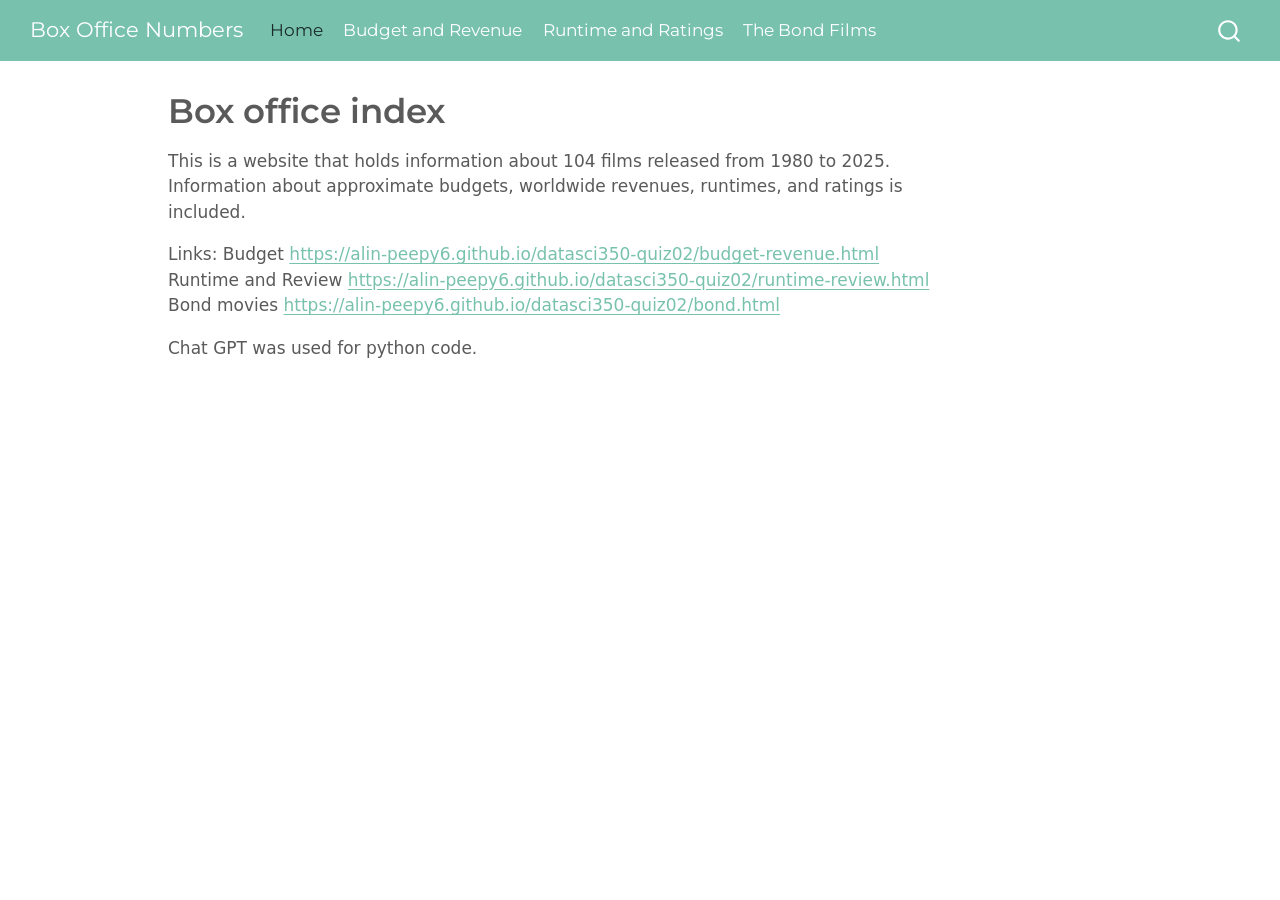
<file: index.html>
<!DOCTYPE html>
<html xmlns="http://www.w3.org/1999/xhtml" lang="en" xml:lang="en"><head>

<meta charset="utf-8">
<meta name="generator" content="quarto-1.10.18">

<meta name="viewport" content="width=device-width, initial-scale=1.0, user-scalable=yes">


<title>Box office index – Box Office Numbers</title>
<style>
/* Default styles provided by pandoc.
** See https://pandoc.org/MANUAL.html#variables-for-html for config info.
*/
span.smallcaps{font-variant: small-caps;}
div.columns{display: flex; gap: 1.5em;}
div.column{flex: auto;}
@media screen {
div.columns{gap: min(4vw, 1.5em);}
div.column{overflow-x: auto;}
}
div.hanging-indent{margin-left: 1.5em; text-indent: -1.5em;}
ul.task-list{list-style: none;}
ul.task-list li input[type="checkbox"] {
  width: 0.8em;
  margin: 0 0.8em 0.2em -1em; /* quarto-specific, see https://github.com/quarto-dev/quarto-cli/issues/4556 */ 
  vertical-align: middle;
}
</style>


<script src="site_libs/quarto-nav/quarto-nav.js"></script>
<script src="site_libs/quarto-nav/headroom.min.js"></script>
<script src="site_libs/clipboard/clipboard.min.js"></script>
<script src="site_libs/quarto-search/autocomplete.umd.js"></script>
<script src="site_libs/quarto-search/fuse.min.js"></script>
<script src="site_libs/quarto-search/quarto-search.js"></script>
<meta name="quarto:offset" content="./">
<script src="site_libs/quarto-html/quarto.js" type="module"></script>
<script src="site_libs/quarto-html/tabsets/tabsets.js" type="module"></script>
<script src="site_libs/quarto-html/popper.min.js"></script>
<script src="site_libs/quarto-html/tippy.umd.min.js"></script>
<script src="site_libs/quarto-html/anchor.min.js"></script>
<link href="site_libs/quarto-html/tippy.css" rel="stylesheet">
<link href="site_libs/quarto-html/quarto-syntax-highlighting-64a204ab8560d761af7679ceaba22944.css" rel="stylesheet" id="quarto-text-highlighting-styles">
<script src="site_libs/bootstrap/bootstrap.min.js"></script>
<link href="site_libs/bootstrap/bootstrap-icons.css" rel="stylesheet">
<link href="site_libs/bootstrap/bootstrap-bcce334c4e83decc83f061e3ac6385c0.min.css" rel="stylesheet" append-hash="true" id="quarto-bootstrap" data-mode="light">
<script id="quarto-search-options" type="application/json">{
  "location": "navbar",
  "copy-button": false,
  "collapse-after": 3,
  "panel-placement": "end",
  "type": "overlay",
  "limit": 50,
  "keyboard-shortcut": [
    "f",
    "/",
    "s"
  ],
  "show-item-context": false,
  "language": {
    "search-no-results-text": "No results",
    "search-matching-documents-text": "matching documents",
    "search-copy-link-title": "Copy link to search",
    "search-hide-matches-text": "Hide additional matches",
    "search-more-match-text": "more match in this document",
    "search-more-matches-text": "more matches in this document",
    "search-clear-button-title": "Clear",
    "search-text-placeholder": "",
    "search-detached-cancel-button-title": "Cancel",
    "search-submit-button-title": "Submit",
    "search-label": "Search"
  }
}</script>


<link rel="stylesheet" href="styles.css">
</head>

<body class="nav-fixed quarto-light">

<div id="quarto-search-results"></div>
  <header id="quarto-header" class="headroom fixed-top">
    <nav class="navbar navbar-expand-lg " data-bs-theme="dark">
      <div class="navbar-container container-fluid">
      <div class="navbar-brand-container mx-auto">
    <a class="navbar-brand" href="./index.html">
    <span class="navbar-title">Box Office Numbers</span>
    </a>
  </div>
            <div id="quarto-search" class="" title="Search"></div>
          <button class="navbar-toggler" type="button" data-bs-toggle="collapse" data-bs-target="#navbarCollapse" aria-controls="navbarCollapse" role="menu" aria-expanded="false" aria-label="Toggle navigation" onclick="if (window.quartoToggleHeadroom) { window.quartoToggleHeadroom(); }">
  <span class="navbar-toggler-icon"></span>
</button>
          <div class="collapse navbar-collapse" id="navbarCollapse">
            <ul class="navbar-nav navbar-nav-scroll me-auto">
  <li class="nav-item">
    <a class="nav-link active" href="./index.html" aria-current="page"> 
<span class="menu-text">Home</span></a>
  </li>  
  <li class="nav-item">
    <a class="nav-link" href="./budget-revenue.html"> 
<span class="menu-text">Budget and Revenue</span></a>
  </li>  
  <li class="nav-item">
    <a class="nav-link" href="./runtime-rating.html"> 
<span class="menu-text">Runtime and Ratings</span></a>
  </li>  
  <li class="nav-item">
    <a class="nav-link" href="./bond.html"> 
<span class="menu-text">The Bond Films</span></a>
  </li>  
</ul>
          </div> <!-- /navcollapse -->
            <div class="quarto-navbar-tools">
</div>
      </div> <!-- /container-fluid -->
    </nav>
</header>
<!-- content -->
<div id="quarto-content" class="quarto-container page-columns page-rows-contents page-layout-article page-navbar">
<!-- sidebar -->
<!-- margin-sidebar -->
    <div id="quarto-margin-sidebar" class="sidebar margin-sidebar zindex-bottom">
        
    </div>
<!-- main -->
<main class="content" id="quarto-document-content">

<header id="title-block-header" class="quarto-title-block default">
<div class="quarto-title">
<h1 class="title">Box office index</h1>
</div>



<div class="quarto-title-meta">

    
  
    
  </div>
  


</header>


<p>This is a website that holds information about 104 films released from 1980 to 2025. Information about approximate budgets, worldwide revenues, runtimes, and ratings is included.</p>
<p>Links: Budget <a href="https://alin-peepy6.github.io/datasci350-quiz02/budget-revenue.html" class="uri">https://alin-peepy6.github.io/datasci350-quiz02/budget-revenue.html</a><br>
Runtime and Review <a href="https://alin-peepy6.github.io/datasci350-quiz02/runtime-review.html" class="uri">https://alin-peepy6.github.io/datasci350-quiz02/runtime-review.html</a><br>
Bond movies <a href="https://alin-peepy6.github.io/datasci350-quiz02/bond.html" class="uri">https://alin-peepy6.github.io/datasci350-quiz02/bond.html</a><br>
</p>
<p>Chat GPT was used for python code.</p>



</main> <!-- /main -->
<script id="quarto-html-after-body" type="application/javascript">
  window.document.addEventListener("DOMContentLoaded", function (event) {
    const icon = "";
    const anchorJS = new window.AnchorJS();
    anchorJS.options = {
      placement: 'right',
      icon: icon
    };
    anchorJS.add('.anchored');
    const isCodeAnnotation = (el) => {
      for (const clz of el.classList) {
        if (clz.startsWith('code-annotation-')) {                     
          return true;
        }
      }
      return false;
    }
    const onCopySuccess = function(e) {
      // button target
      const button = e.trigger;
      // don't keep focus
      button.blur();
      // flash "checked"
      button.classList.add('code-copy-button-checked');
      var currentTitle = button.getAttribute("title");
      button.setAttribute("title", "Copied!");
      let tooltip;
      if (window.bootstrap) {
        button.setAttribute("data-bs-toggle", "tooltip");
        button.setAttribute("data-bs-placement", "left");
        button.setAttribute("data-bs-title", "Copied!");
        tooltip = new bootstrap.Tooltip(button, 
          { trigger: "manual", 
            customClass: "code-copy-button-tooltip",
            offset: [0, -8]});
        tooltip.show();    
      }
      setTimeout(function() {
        if (tooltip) {
          tooltip.hide();
          button.removeAttribute("data-bs-title");
          button.removeAttribute("data-bs-toggle");
          button.removeAttribute("data-bs-placement");
        }
        button.setAttribute("title", currentTitle);
        button.classList.remove('code-copy-button-checked');
      }, 1000);
      // clear code selection
      e.clearSelection();
    }
    const getTextToCopy = function(trigger) {
      const outerScaffold = trigger.parentElement.cloneNode(true);
      const codeEl = outerScaffold.querySelector('code');
      for (const childEl of codeEl.children) {
        if (isCodeAnnotation(childEl)) {
          childEl.remove();
        }
      }
      return codeEl.innerText;
    }
    const clipboard = new window.ClipboardJS('.code-copy-button:not([data-in-quarto-modal])', {
      text: getTextToCopy
    });
    clipboard.on('success', onCopySuccess);
    if (window.document.getElementById('quarto-embedded-source-code-modal')) {
      const clipboardModal = new window.ClipboardJS('.code-copy-button[data-in-quarto-modal]', {
        text: getTextToCopy,
        container: window.document.getElementById('quarto-embedded-source-code-modal')
      });
      clipboardModal.on('success', onCopySuccess);
    }
      var localhostRegex = new RegExp(/^(?:http|https):\/\/localhost\:?[0-9]*\//);
      var mailtoRegex = new RegExp(/^mailto:/);
        var filterRegex = new RegExp("https:\/\/alin-peepy6\.github\.io\/datasci350-quiz02\/");
      var isInternal = (href) => {
          return filterRegex.test(href) || localhostRegex.test(href) || mailtoRegex.test(href);
      }
      // Inspect non-navigation links and adorn them if external
     var links = window.document.querySelectorAll('a[href]:not(.nav-link):not(.navbar-brand):not(.toc-action):not(.sidebar-link):not(.sidebar-item-toggle):not(.pagination-link):not(.no-external):not([aria-hidden]):not(.dropdown-item):not(.quarto-navigation-tool):not(.about-link)');
      for (var i=0; i<links.length; i++) {
        const link = links[i];
        if (!isInternal(link.href)) {
          // undo the damage that might have been done by quarto-nav.js in the case of
          // links that we want to consider external
          if (link.dataset.originalHref !== undefined) {
            link.href = link.dataset.originalHref;
          }
        }
      }
    function tippyHover(el, contentFn, onTriggerFn, onUntriggerFn) {
      const config = {
        allowHTML: true,
        maxWidth: 500,
        delay: 100,
        arrow: false,
        appendTo: function(el) {
            return el.parentElement;
        },
        interactive: true,
        interactiveBorder: 10,
        theme: 'quarto',
        placement: 'bottom-start',
      };
      if (contentFn) {
        config.content = contentFn;
      }
      if (onTriggerFn) {
        config.onTrigger = onTriggerFn;
      }
      if (onUntriggerFn) {
        config.onUntrigger = onUntriggerFn;
      }
      window.tippy(el, config); 
    }
    const noterefs = window.document.querySelectorAll('a[role="doc-noteref"]');
    for (var i=0; i<noterefs.length; i++) {
      const ref = noterefs[i];
      tippyHover(ref, function() {
        // use id or data attribute instead here
        let href = ref.getAttribute('data-footnote-href') || ref.getAttribute('href');
        try { href = new URL(href).hash; } catch {}
        const id = href.replace(/^#\/?/, "");
        const note = window.document.getElementById(id);
        if (note) {
          return note.innerHTML;
        } else {
          return "";
        }
      });
    }
    const xrefs = window.document.querySelectorAll('a.quarto-xref');
    const processXRef = (id, note) => {
      // Strip column container classes
      const stripColumnClz = (el) => {
        el.classList.remove("page-full", "page-columns");
        if (el.children) {
          for (const child of el.children) {
            stripColumnClz(child);
          }
        }
      }
      stripColumnClz(note)
      if (id === null || id.startsWith('sec-')) {
        // Special case sections, only their first couple elements
        const container = document.createElement("div");
        if (note.children && note.children.length > 2) {
          container.appendChild(note.children[0].cloneNode(true));
          for (let i = 1; i < note.children.length; i++) {
            const child = note.children[i];
            if (child.tagName === "P" && child.innerText === "") {
              continue;
            } else {
              container.appendChild(child.cloneNode(true));
              break;
            }
          }
          if (window.Quarto?.typesetMath) {
            window.Quarto.typesetMath(container);
          }
          return container.innerHTML
        } else {
          if (window.Quarto?.typesetMath) {
            window.Quarto.typesetMath(note);
          }
          return note.innerHTML;
        }
      } else {
        // Remove any anchor links if they are present
        const anchorLink = note.querySelector('a.anchorjs-link');
        if (anchorLink) {
          anchorLink.remove();
        }
        if (window.Quarto?.typesetMath) {
          window.Quarto.typesetMath(note);
        }
        if (note.classList.contains("callout")) {
          return note.outerHTML;
        } else {
          return note.innerHTML;
        }
      }
    }
    for (var i=0; i<xrefs.length; i++) {
      const xref = xrefs[i];
      tippyHover(xref, undefined, function(instance) {
        instance.disable();
        let url = xref.getAttribute('href');
        let hash = undefined; 
        if (url.startsWith('#')) {
          hash = url;
        } else {
          try { hash = new URL(url).hash; } catch {}
        }
        if (hash) {
          const id = hash.replace(/^#\/?/, "");
          const note = window.document.getElementById(id);
          if (note !== null) {
            try {
              const html = processXRef(id, note.cloneNode(true));
              instance.setContent(html);
            } finally {
              instance.enable();
              instance.show();
            }
          } else {
            // See if we can fetch this
            fetch(url.split('#')[0])
            .then(res => res.text())
            .then(html => {
              const parser = new DOMParser();
              const htmlDoc = parser.parseFromString(html, "text/html");
              const note = htmlDoc.getElementById(id);
              if (note !== null) {
                const html = processXRef(id, note);
                instance.setContent(html);
              } 
            }).finally(() => {
              instance.enable();
              instance.show();
            });
          }
        } else {
          // See if we can fetch a full url (with no hash to target)
          // This is a special case and we should probably do some content thinning / targeting
          fetch(url)
          .then(res => res.text())
          .then(html => {
            const parser = new DOMParser();
            const htmlDoc = parser.parseFromString(html, "text/html");
            const note = htmlDoc.querySelector('main.content');
            if (note !== null) {
              // This should only happen for chapter cross references
              // (since there is no id in the URL)
              // remove the first header
              if (note.children.length > 0 && note.children[0].tagName === "HEADER") {
                note.children[0].remove();
              }
              const html = processXRef(null, note);
              instance.setContent(html);
            } 
          }).finally(() => {
            instance.enable();
            instance.show();
          });
        }
      }, function(instance) {
      });
    }
        let selectedAnnoteEl;
        const selectorForAnnotation = ( cell, annotation) => {
          let cellAttr = 'data-code-cell="' + cell + '"';
          let lineAttr = 'data-code-annotation="' +  annotation + '"';
          const selector = 'span[' + cellAttr + '][' + lineAttr + ']';
          return selector;
        }
        const selectCodeLines = (annoteEl) => {
          const doc = window.document;
          const targetCell = annoteEl.getAttribute("data-target-cell");
          const targetAnnotation = annoteEl.getAttribute("data-target-annotation");
          const annoteSpan = window.document.querySelector(selectorForAnnotation(targetCell, targetAnnotation));
          const lines = annoteSpan.getAttribute("data-code-lines").split(",");
          const lineIds = lines.map((line) => {
            return targetCell + "-" + line;
          })
          let top = null;
          let height = null;
          let parent = null;
          if (lineIds.length > 0) {
              //compute the position of the single el (top and bottom and make a div)
              const el = window.document.getElementById(lineIds[0]);
              top = el.offsetTop;
              height = el.offsetHeight;
              parent = el.parentElement.parentElement;
            if (lineIds.length > 1) {
              const lastEl = window.document.getElementById(lineIds[lineIds.length - 1]);
              const bottom = lastEl.offsetTop + lastEl.offsetHeight;
              height = bottom - top;
            }
            if (top !== null && height !== null && parent !== null) {
              // cook up a div (if necessary) and position it 
              let div = window.document.getElementById("code-annotation-line-highlight");
              if (div === null) {
                div = window.document.createElement("div");
                div.setAttribute("id", "code-annotation-line-highlight");
                div.style.position = 'absolute';
                parent.appendChild(div);
              }
              div.style.top = top - 2 + "px";
              div.style.height = height + 4 + "px";
              div.style.left = 0;
              let gutterDiv = window.document.getElementById("code-annotation-line-highlight-gutter");
              if (gutterDiv === null) {
                gutterDiv = window.document.createElement("div");
                gutterDiv.setAttribute("id", "code-annotation-line-highlight-gutter");
                gutterDiv.style.position = 'absolute';
                const codeCell = window.document.getElementById(targetCell);
                const gutter = codeCell.querySelector('.code-annotation-gutter');
                gutter.appendChild(gutterDiv);
              }
              gutterDiv.style.top = top - 2 + "px";
              gutterDiv.style.height = height + 4 + "px";
            }
            selectedAnnoteEl = annoteEl;
          }
        };
        const unselectCodeLines = () => {
          const elementsIds = ["code-annotation-line-highlight", "code-annotation-line-highlight-gutter"];
          elementsIds.forEach((elId) => {
            const div = window.document.getElementById(elId);
            if (div) {
              div.remove();
            }
          });
          selectedAnnoteEl = undefined;
        };
          // Handle positioning of the toggle
      window.addEventListener(
        "resize",
        throttle(() => {
          elRect = undefined;
          if (selectedAnnoteEl) {
            selectCodeLines(selectedAnnoteEl);
          }
        }, 10)
      );
      function throttle(fn, ms) {
      let throttle = false;
      let timer;
        return (...args) => {
          if(!throttle) { // first call gets through
              fn.apply(this, args);
              throttle = true;
          } else { // all the others get throttled
              if(timer) clearTimeout(timer); // cancel #2
              timer = setTimeout(() => {
                fn.apply(this, args);
                timer = throttle = false;
              }, ms);
          }
        };
      }
        // Attach click handler to the DT
        const annoteDls = window.document.querySelectorAll('dt[data-target-cell]');
        for (const annoteDlNode of annoteDls) {
          annoteDlNode.addEventListener('click', (event) => {
            const clickedEl = event.target;
            if (clickedEl !== selectedAnnoteEl) {
              unselectCodeLines();
              const activeEl = window.document.querySelector('dt[data-target-cell].code-annotation-active');
              if (activeEl) {
                activeEl.classList.remove('code-annotation-active');
              }
              selectCodeLines(clickedEl);
              clickedEl.classList.add('code-annotation-active');
            } else {
              // Unselect the line
              unselectCodeLines();
              clickedEl.classList.remove('code-annotation-active');
            }
          });
        }
    const findCites = (el) => {
      const parentEl = el.parentElement;
      if (parentEl) {
        const cites = parentEl.dataset.cites;
        if (cites) {
          return {
            el,
            cites: cites.split(' ')
          };
        } else {
          return findCites(el.parentElement)
        }
      } else {
        return undefined;
      }
    };
    var bibliorefs = window.document.querySelectorAll('a[role="doc-biblioref"]');
    for (var i=0; i<bibliorefs.length; i++) {
      const ref = bibliorefs[i];
      const citeInfo = findCites(ref);
      if (citeInfo) {
        tippyHover(citeInfo.el, function() {
          var popup = window.document.createElement('div');
          citeInfo.cites.forEach(function(cite) {
            var citeDiv = window.document.createElement('div');
            citeDiv.classList.add('hanging-indent');
            citeDiv.classList.add('csl-entry');
            var biblioDiv = window.document.getElementById('ref-' + cite);
            if (biblioDiv) {
              citeDiv.innerHTML = biblioDiv.innerHTML;
            }
            popup.appendChild(citeDiv);
          });
          return popup.innerHTML;
        });
      }
    }
  });
  </script>
</div> <!-- /content -->




</body></html>
</file>
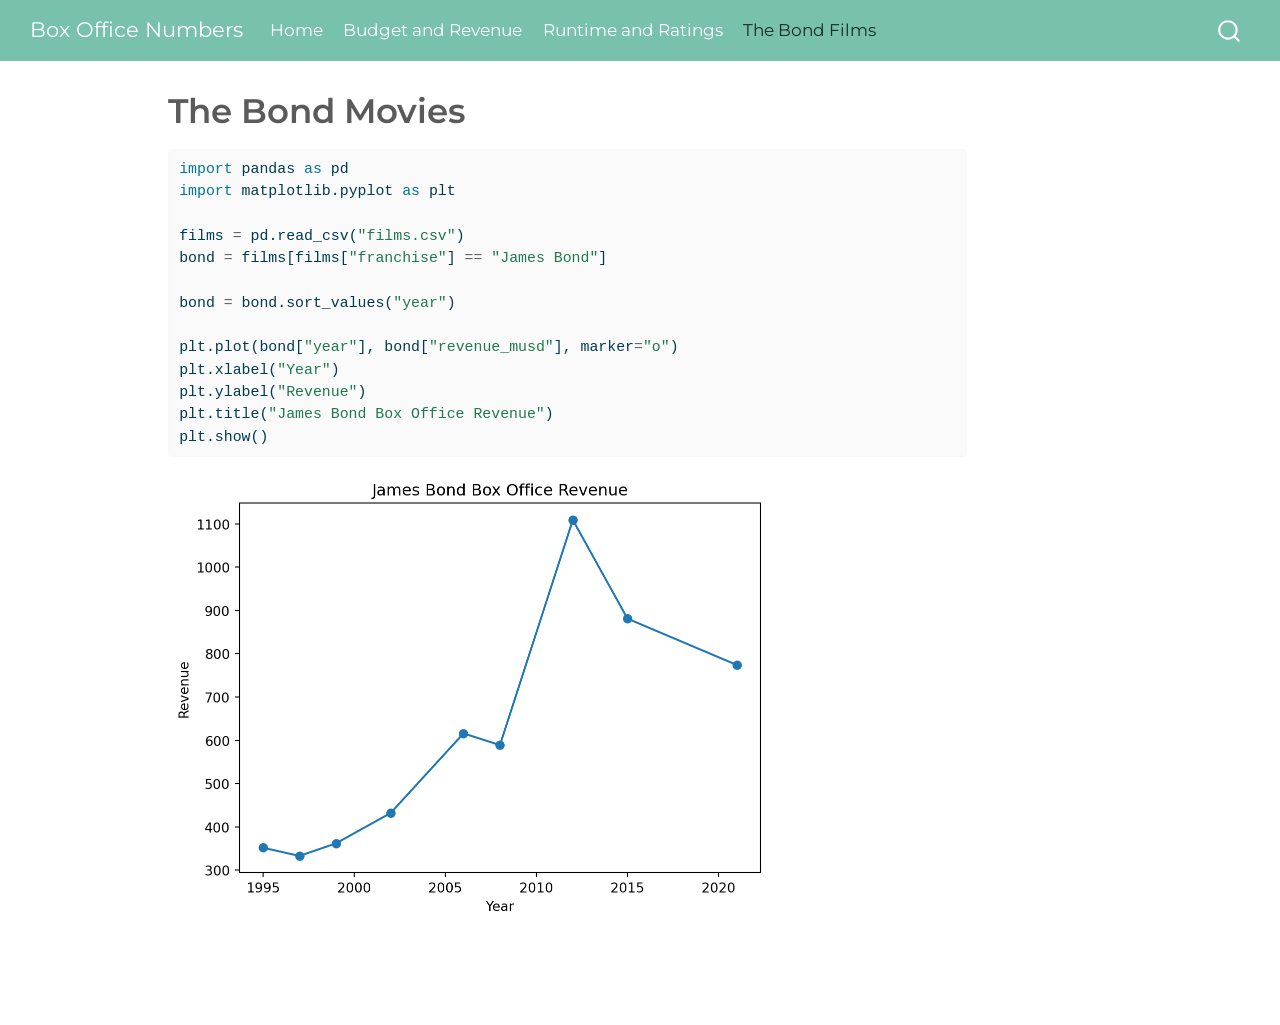
<file: bond.html>
<!DOCTYPE html>
<html xmlns="http://www.w3.org/1999/xhtml" lang="en" xml:lang="en"><head>

<meta charset="utf-8">
<meta name="generator" content="quarto-1.10.18">

<meta name="viewport" content="width=device-width, initial-scale=1.0, user-scalable=yes">


<title>The Bond Movies – Box Office Numbers</title>
<style>
/* Default styles provided by pandoc.
** See https://pandoc.org/MANUAL.html#variables-for-html for config info.
*/
span.smallcaps{font-variant: small-caps;}
div.columns{display: flex; gap: 1.5em;}
div.column{flex: auto;}
@media screen {
div.columns{gap: min(4vw, 1.5em);}
div.column{overflow-x: auto;}
}
div.hanging-indent{margin-left: 1.5em; text-indent: -1.5em;}
ul.task-list{list-style: none;}
ul.task-list li input[type="checkbox"] {
  width: 0.8em;
  margin: 0 0.8em 0.2em -1em; /* quarto-specific, see https://github.com/quarto-dev/quarto-cli/issues/4556 */ 
  vertical-align: middle;
}
/* CSS for syntax highlighting */
html { -webkit-text-size-adjust: 100%; }
pre > code.sourceCode { white-space: pre; position: relative; }
pre > code.sourceCode > span { display: inline-block; line-height: 1.25; }
pre > code.sourceCode > span:empty { height: 1.2em; }
.sourceCode { overflow: visible; }
code.sourceCode > span { color: inherit; text-decoration: inherit; }
div.sourceCode { margin: 1em 0; }
pre.sourceCode { margin: 0; }
@media screen {
div.sourceCode { overflow: auto; }
}
@media print {
pre > code.sourceCode { white-space: pre-wrap; }
pre > code.sourceCode > span { text-indent: -5em; padding-left: 5em; }
}
pre.numberSource code
  { counter-reset: source-line 0; }
pre.numberSource code > span
  { position: relative; left: -4em; counter-increment: source-line; }
pre.numberSource code > span > a:first-child::before
  { content: counter(source-line);
    position: relative; left: -1em; text-align: right; vertical-align: baseline;
    border: none; display: inline-block;
    -webkit-touch-callout: none; -webkit-user-select: none;
    -khtml-user-select: none; -moz-user-select: none;
    -ms-user-select: none; user-select: none;
    padding: 0 4px; width: 4em;
  }
pre.numberSource { margin-left: 3em;  padding-left: 4px; }
div.sourceCode
  {   }
@media screen {
pre > code.sourceCode > span > a:first-child::before { text-decoration: underline; }
}
</style>


<script src="site_libs/quarto-nav/quarto-nav.js"></script>
<script src="site_libs/quarto-nav/headroom.min.js"></script>
<script src="site_libs/clipboard/clipboard.min.js"></script>
<script src="site_libs/quarto-search/autocomplete.umd.js"></script>
<script src="site_libs/quarto-search/fuse.min.js"></script>
<script src="site_libs/quarto-search/quarto-search.js"></script>
<meta name="quarto:offset" content="./">
<script src="site_libs/quarto-html/quarto.js" type="module"></script>
<script src="site_libs/quarto-html/tabsets/tabsets.js" type="module"></script>
<script src="site_libs/quarto-html/popper.min.js"></script>
<script src="site_libs/quarto-html/tippy.umd.min.js"></script>
<script src="site_libs/quarto-html/anchor.min.js"></script>
<link href="site_libs/quarto-html/tippy.css" rel="stylesheet">
<link href="site_libs/quarto-html/quarto-syntax-highlighting-64a204ab8560d761af7679ceaba22944.css" rel="stylesheet" id="quarto-text-highlighting-styles">
<script src="site_libs/bootstrap/bootstrap.min.js"></script>
<link href="site_libs/bootstrap/bootstrap-icons.css" rel="stylesheet">
<link href="site_libs/bootstrap/bootstrap-bcce334c4e83decc83f061e3ac6385c0.min.css" rel="stylesheet" append-hash="true" id="quarto-bootstrap" data-mode="light">
<script id="quarto-search-options" type="application/json">{
  "location": "navbar",
  "copy-button": false,
  "collapse-after": 3,
  "panel-placement": "end",
  "type": "overlay",
  "limit": 50,
  "keyboard-shortcut": [
    "f",
    "/",
    "s"
  ],
  "show-item-context": false,
  "language": {
    "search-no-results-text": "No results",
    "search-matching-documents-text": "matching documents",
    "search-copy-link-title": "Copy link to search",
    "search-hide-matches-text": "Hide additional matches",
    "search-more-match-text": "more match in this document",
    "search-more-matches-text": "more matches in this document",
    "search-clear-button-title": "Clear",
    "search-text-placeholder": "",
    "search-detached-cancel-button-title": "Cancel",
    "search-submit-button-title": "Submit",
    "search-label": "Search"
  }
}</script>


<link rel="stylesheet" href="styles.css">
</head>

<body class="nav-fixed quarto-light">

<div id="quarto-search-results"></div>
  <header id="quarto-header" class="headroom fixed-top">
    <nav class="navbar navbar-expand-lg " data-bs-theme="dark">
      <div class="navbar-container container-fluid">
      <div class="navbar-brand-container mx-auto">
    <a class="navbar-brand" href="./index.html">
    <span class="navbar-title">Box Office Numbers</span>
    </a>
  </div>
            <div id="quarto-search" class="" title="Search"></div>
          <button class="navbar-toggler" type="button" data-bs-toggle="collapse" data-bs-target="#navbarCollapse" aria-controls="navbarCollapse" role="menu" aria-expanded="false" aria-label="Toggle navigation" onclick="if (window.quartoToggleHeadroom) { window.quartoToggleHeadroom(); }">
  <span class="navbar-toggler-icon"></span>
</button>
          <div class="collapse navbar-collapse" id="navbarCollapse">
            <ul class="navbar-nav navbar-nav-scroll me-auto">
  <li class="nav-item">
    <a class="nav-link" href="./index.html"> 
<span class="menu-text">Home</span></a>
  </li>  
  <li class="nav-item">
    <a class="nav-link" href="./budget-revenue.html"> 
<span class="menu-text">Budget and Revenue</span></a>
  </li>  
  <li class="nav-item">
    <a class="nav-link" href="./runtime-rating.html"> 
<span class="menu-text">Runtime and Ratings</span></a>
  </li>  
  <li class="nav-item">
    <a class="nav-link active" href="./bond.html" aria-current="page"> 
<span class="menu-text">The Bond Films</span></a>
  </li>  
</ul>
          </div> <!-- /navcollapse -->
            <div class="quarto-navbar-tools">
</div>
      </div> <!-- /container-fluid -->
    </nav>
</header>
<!-- content -->
<div id="quarto-content" class="quarto-container page-columns page-rows-contents page-layout-article page-navbar">
<!-- sidebar -->
<!-- margin-sidebar -->
    <div id="quarto-margin-sidebar" class="sidebar margin-sidebar zindex-bottom">
        
    </div>
<!-- main -->
<main class="content" id="quarto-document-content">

<header id="title-block-header" class="quarto-title-block default">
<div class="quarto-title">
<h1 class="title">The Bond Movies</h1>
</div>



<div class="quarto-title-meta">

    
  
    
  </div>
  


</header>


<div id="895b596e" class="cell" data-execution_count="1">
<div class="code-copy-outer-scaffold"><div class="sourceCode cell-code" id="cb1"><pre class="sourceCode python code-with-copy"><code class="sourceCode python"><span id="cb1-1"><a href="#cb1-1" aria-hidden="true" tabindex="-1"></a><span class="im">import</span> pandas <span class="im">as</span> pd</span>
<span id="cb1-2"><a href="#cb1-2" aria-hidden="true" tabindex="-1"></a><span class="im">import</span> matplotlib.pyplot <span class="im">as</span> plt</span>
<span id="cb1-3"><a href="#cb1-3" aria-hidden="true" tabindex="-1"></a></span>
<span id="cb1-4"><a href="#cb1-4" aria-hidden="true" tabindex="-1"></a>films <span class="op">=</span> pd.read_csv(<span class="st">"films.csv"</span>)</span>
<span id="cb1-5"><a href="#cb1-5" aria-hidden="true" tabindex="-1"></a>bond <span class="op">=</span> films[films[<span class="st">"franchise"</span>] <span class="op">==</span> <span class="st">"James Bond"</span>]</span>
<span id="cb1-6"><a href="#cb1-6" aria-hidden="true" tabindex="-1"></a></span>
<span id="cb1-7"><a href="#cb1-7" aria-hidden="true" tabindex="-1"></a>bond <span class="op">=</span> bond.sort_values(<span class="st">"year"</span>)</span>
<span id="cb1-8"><a href="#cb1-8" aria-hidden="true" tabindex="-1"></a></span>
<span id="cb1-9"><a href="#cb1-9" aria-hidden="true" tabindex="-1"></a>plt.plot(bond[<span class="st">"year"</span>], bond[<span class="st">"revenue_musd"</span>], marker<span class="op">=</span><span class="st">"o"</span>)</span>
<span id="cb1-10"><a href="#cb1-10" aria-hidden="true" tabindex="-1"></a>plt.xlabel(<span class="st">"Year"</span>)</span>
<span id="cb1-11"><a href="#cb1-11" aria-hidden="true" tabindex="-1"></a>plt.ylabel(<span class="st">"Revenue"</span>)</span>
<span id="cb1-12"><a href="#cb1-12" aria-hidden="true" tabindex="-1"></a>plt.title(<span class="st">"James Bond Box Office Revenue"</span>)</span>
<span id="cb1-13"><a href="#cb1-13" aria-hidden="true" tabindex="-1"></a>plt.show()</span></code></pre></div><button title="Copy to Clipboard" class="code-copy-button"><i class="bi"></i></button></div>
<div class="cell-output cell-output-display">
<div>
<figure class="figure">
<p><img src="bond_files/figure-html/cell-2-output-1.png" width="602" height="449" class="figure-img"></p>
</figure>
</div>
</div>
</div>



</main> <!-- /main -->
<script id="quarto-html-after-body" type="application/javascript">
  window.document.addEventListener("DOMContentLoaded", function (event) {
    const icon = "";
    const anchorJS = new window.AnchorJS();
    anchorJS.options = {
      placement: 'right',
      icon: icon
    };
    anchorJS.add('.anchored');
    const isCodeAnnotation = (el) => {
      for (const clz of el.classList) {
        if (clz.startsWith('code-annotation-')) {                     
          return true;
        }
      }
      return false;
    }
    const onCopySuccess = function(e) {
      // button target
      const button = e.trigger;
      // don't keep focus
      button.blur();
      // flash "checked"
      button.classList.add('code-copy-button-checked');
      var currentTitle = button.getAttribute("title");
      button.setAttribute("title", "Copied!");
      let tooltip;
      if (window.bootstrap) {
        button.setAttribute("data-bs-toggle", "tooltip");
        button.setAttribute("data-bs-placement", "left");
        button.setAttribute("data-bs-title", "Copied!");
        tooltip = new bootstrap.Tooltip(button, 
          { trigger: "manual", 
            customClass: "code-copy-button-tooltip",
            offset: [0, -8]});
        tooltip.show();    
      }
      setTimeout(function() {
        if (tooltip) {
          tooltip.hide();
          button.removeAttribute("data-bs-title");
          button.removeAttribute("data-bs-toggle");
          button.removeAttribute("data-bs-placement");
        }
        button.setAttribute("title", currentTitle);
        button.classList.remove('code-copy-button-checked');
      }, 1000);
      // clear code selection
      e.clearSelection();
    }
    const getTextToCopy = function(trigger) {
      const outerScaffold = trigger.parentElement.cloneNode(true);
      const codeEl = outerScaffold.querySelector('code');
      for (const childEl of codeEl.children) {
        if (isCodeAnnotation(childEl)) {
          childEl.remove();
        }
      }
      return codeEl.innerText;
    }
    const clipboard = new window.ClipboardJS('.code-copy-button:not([data-in-quarto-modal])', {
      text: getTextToCopy
    });
    clipboard.on('success', onCopySuccess);
    if (window.document.getElementById('quarto-embedded-source-code-modal')) {
      const clipboardModal = new window.ClipboardJS('.code-copy-button[data-in-quarto-modal]', {
        text: getTextToCopy,
        container: window.document.getElementById('quarto-embedded-source-code-modal')
      });
      clipboardModal.on('success', onCopySuccess);
    }
      var localhostRegex = new RegExp(/^(?:http|https):\/\/localhost\:?[0-9]*\//);
      var mailtoRegex = new RegExp(/^mailto:/);
        var filterRegex = new RegExp("https:\/\/alin-peepy6\.github\.io\/datasci350-quiz02\/");
      var isInternal = (href) => {
          return filterRegex.test(href) || localhostRegex.test(href) || mailtoRegex.test(href);
      }
      // Inspect non-navigation links and adorn them if external
     var links = window.document.querySelectorAll('a[href]:not(.nav-link):not(.navbar-brand):not(.toc-action):not(.sidebar-link):not(.sidebar-item-toggle):not(.pagination-link):not(.no-external):not([aria-hidden]):not(.dropdown-item):not(.quarto-navigation-tool):not(.about-link)');
      for (var i=0; i<links.length; i++) {
        const link = links[i];
        if (!isInternal(link.href)) {
          // undo the damage that might have been done by quarto-nav.js in the case of
          // links that we want to consider external
          if (link.dataset.originalHref !== undefined) {
            link.href = link.dataset.originalHref;
          }
        }
      }
    function tippyHover(el, contentFn, onTriggerFn, onUntriggerFn) {
      const config = {
        allowHTML: true,
        maxWidth: 500,
        delay: 100,
        arrow: false,
        appendTo: function(el) {
            return el.parentElement;
        },
        interactive: true,
        interactiveBorder: 10,
        theme: 'quarto',
        placement: 'bottom-start',
      };
      if (contentFn) {
        config.content = contentFn;
      }
      if (onTriggerFn) {
        config.onTrigger = onTriggerFn;
      }
      if (onUntriggerFn) {
        config.onUntrigger = onUntriggerFn;
      }
      window.tippy(el, config); 
    }
    const noterefs = window.document.querySelectorAll('a[role="doc-noteref"]');
    for (var i=0; i<noterefs.length; i++) {
      const ref = noterefs[i];
      tippyHover(ref, function() {
        // use id or data attribute instead here
        let href = ref.getAttribute('data-footnote-href') || ref.getAttribute('href');
        try { href = new URL(href).hash; } catch {}
        const id = href.replace(/^#\/?/, "");
        const note = window.document.getElementById(id);
        if (note) {
          return note.innerHTML;
        } else {
          return "";
        }
      });
    }
    const xrefs = window.document.querySelectorAll('a.quarto-xref');
    const processXRef = (id, note) => {
      // Strip column container classes
      const stripColumnClz = (el) => {
        el.classList.remove("page-full", "page-columns");
        if (el.children) {
          for (const child of el.children) {
            stripColumnClz(child);
          }
        }
      }
      stripColumnClz(note)
      if (id === null || id.startsWith('sec-')) {
        // Special case sections, only their first couple elements
        const container = document.createElement("div");
        if (note.children && note.children.length > 2) {
          container.appendChild(note.children[0].cloneNode(true));
          for (let i = 1; i < note.children.length; i++) {
            const child = note.children[i];
            if (child.tagName === "P" && child.innerText === "") {
              continue;
            } else {
              container.appendChild(child.cloneNode(true));
              break;
            }
          }
          if (window.Quarto?.typesetMath) {
            window.Quarto.typesetMath(container);
          }
          return container.innerHTML
        } else {
          if (window.Quarto?.typesetMath) {
            window.Quarto.typesetMath(note);
          }
          return note.innerHTML;
        }
      } else {
        // Remove any anchor links if they are present
        const anchorLink = note.querySelector('a.anchorjs-link');
        if (anchorLink) {
          anchorLink.remove();
        }
        if (window.Quarto?.typesetMath) {
          window.Quarto.typesetMath(note);
        }
        if (note.classList.contains("callout")) {
          return note.outerHTML;
        } else {
          return note.innerHTML;
        }
      }
    }
    for (var i=0; i<xrefs.length; i++) {
      const xref = xrefs[i];
      tippyHover(xref, undefined, function(instance) {
        instance.disable();
        let url = xref.getAttribute('href');
        let hash = undefined; 
        if (url.startsWith('#')) {
          hash = url;
        } else {
          try { hash = new URL(url).hash; } catch {}
        }
        if (hash) {
          const id = hash.replace(/^#\/?/, "");
          const note = window.document.getElementById(id);
          if (note !== null) {
            try {
              const html = processXRef(id, note.cloneNode(true));
              instance.setContent(html);
            } finally {
              instance.enable();
              instance.show();
            }
          } else {
            // See if we can fetch this
            fetch(url.split('#')[0])
            .then(res => res.text())
            .then(html => {
              const parser = new DOMParser();
              const htmlDoc = parser.parseFromString(html, "text/html");
              const note = htmlDoc.getElementById(id);
              if (note !== null) {
                const html = processXRef(id, note);
                instance.setContent(html);
              } 
            }).finally(() => {
              instance.enable();
              instance.show();
            });
          }
        } else {
          // See if we can fetch a full url (with no hash to target)
          // This is a special case and we should probably do some content thinning / targeting
          fetch(url)
          .then(res => res.text())
          .then(html => {
            const parser = new DOMParser();
            const htmlDoc = parser.parseFromString(html, "text/html");
            const note = htmlDoc.querySelector('main.content');
            if (note !== null) {
              // This should only happen for chapter cross references
              // (since there is no id in the URL)
              // remove the first header
              if (note.children.length > 0 && note.children[0].tagName === "HEADER") {
                note.children[0].remove();
              }
              const html = processXRef(null, note);
              instance.setContent(html);
            } 
          }).finally(() => {
            instance.enable();
            instance.show();
          });
        }
      }, function(instance) {
      });
    }
        let selectedAnnoteEl;
        const selectorForAnnotation = ( cell, annotation) => {
          let cellAttr = 'data-code-cell="' + cell + '"';
          let lineAttr = 'data-code-annotation="' +  annotation + '"';
          const selector = 'span[' + cellAttr + '][' + lineAttr + ']';
          return selector;
        }
        const selectCodeLines = (annoteEl) => {
          const doc = window.document;
          const targetCell = annoteEl.getAttribute("data-target-cell");
          const targetAnnotation = annoteEl.getAttribute("data-target-annotation");
          const annoteSpan = window.document.querySelector(selectorForAnnotation(targetCell, targetAnnotation));
          const lines = annoteSpan.getAttribute("data-code-lines").split(",");
          const lineIds = lines.map((line) => {
            return targetCell + "-" + line;
          })
          let top = null;
          let height = null;
          let parent = null;
          if (lineIds.length > 0) {
              //compute the position of the single el (top and bottom and make a div)
              const el = window.document.getElementById(lineIds[0]);
              top = el.offsetTop;
              height = el.offsetHeight;
              parent = el.parentElement.parentElement;
            if (lineIds.length > 1) {
              const lastEl = window.document.getElementById(lineIds[lineIds.length - 1]);
              const bottom = lastEl.offsetTop + lastEl.offsetHeight;
              height = bottom - top;
            }
            if (top !== null && height !== null && parent !== null) {
              // cook up a div (if necessary) and position it 
              let div = window.document.getElementById("code-annotation-line-highlight");
              if (div === null) {
                div = window.document.createElement("div");
                div.setAttribute("id", "code-annotation-line-highlight");
                div.style.position = 'absolute';
                parent.appendChild(div);
              }
              div.style.top = top - 2 + "px";
              div.style.height = height + 4 + "px";
              div.style.left = 0;
              let gutterDiv = window.document.getElementById("code-annotation-line-highlight-gutter");
              if (gutterDiv === null) {
                gutterDiv = window.document.createElement("div");
                gutterDiv.setAttribute("id", "code-annotation-line-highlight-gutter");
                gutterDiv.style.position = 'absolute';
                const codeCell = window.document.getElementById(targetCell);
                const gutter = codeCell.querySelector('.code-annotation-gutter');
                gutter.appendChild(gutterDiv);
              }
              gutterDiv.style.top = top - 2 + "px";
              gutterDiv.style.height = height + 4 + "px";
            }
            selectedAnnoteEl = annoteEl;
          }
        };
        const unselectCodeLines = () => {
          const elementsIds = ["code-annotation-line-highlight", "code-annotation-line-highlight-gutter"];
          elementsIds.forEach((elId) => {
            const div = window.document.getElementById(elId);
            if (div) {
              div.remove();
            }
          });
          selectedAnnoteEl = undefined;
        };
          // Handle positioning of the toggle
      window.addEventListener(
        "resize",
        throttle(() => {
          elRect = undefined;
          if (selectedAnnoteEl) {
            selectCodeLines(selectedAnnoteEl);
          }
        }, 10)
      );
      function throttle(fn, ms) {
      let throttle = false;
      let timer;
        return (...args) => {
          if(!throttle) { // first call gets through
              fn.apply(this, args);
              throttle = true;
          } else { // all the others get throttled
              if(timer) clearTimeout(timer); // cancel #2
              timer = setTimeout(() => {
                fn.apply(this, args);
                timer = throttle = false;
              }, ms);
          }
        };
      }
        // Attach click handler to the DT
        const annoteDls = window.document.querySelectorAll('dt[data-target-cell]');
        for (const annoteDlNode of annoteDls) {
          annoteDlNode.addEventListener('click', (event) => {
            const clickedEl = event.target;
            if (clickedEl !== selectedAnnoteEl) {
              unselectCodeLines();
              const activeEl = window.document.querySelector('dt[data-target-cell].code-annotation-active');
              if (activeEl) {
                activeEl.classList.remove('code-annotation-active');
              }
              selectCodeLines(clickedEl);
              clickedEl.classList.add('code-annotation-active');
            } else {
              // Unselect the line
              unselectCodeLines();
              clickedEl.classList.remove('code-annotation-active');
            }
          });
        }
    const findCites = (el) => {
      const parentEl = el.parentElement;
      if (parentEl) {
        const cites = parentEl.dataset.cites;
        if (cites) {
          return {
            el,
            cites: cites.split(' ')
          };
        } else {
          return findCites(el.parentElement)
        }
      } else {
        return undefined;
      }
    };
    var bibliorefs = window.document.querySelectorAll('a[role="doc-biblioref"]');
    for (var i=0; i<bibliorefs.length; i++) {
      const ref = bibliorefs[i];
      const citeInfo = findCites(ref);
      if (citeInfo) {
        tippyHover(citeInfo.el, function() {
          var popup = window.document.createElement('div');
          citeInfo.cites.forEach(function(cite) {
            var citeDiv = window.document.createElement('div');
            citeDiv.classList.add('hanging-indent');
            citeDiv.classList.add('csl-entry');
            var biblioDiv = window.document.getElementById('ref-' + cite);
            if (biblioDiv) {
              citeDiv.innerHTML = biblioDiv.innerHTML;
            }
            popup.appendChild(citeDiv);
          });
          return popup.innerHTML;
        });
      }
    }
  });
  </script>
</div> <!-- /content -->




</body></html>
</file>
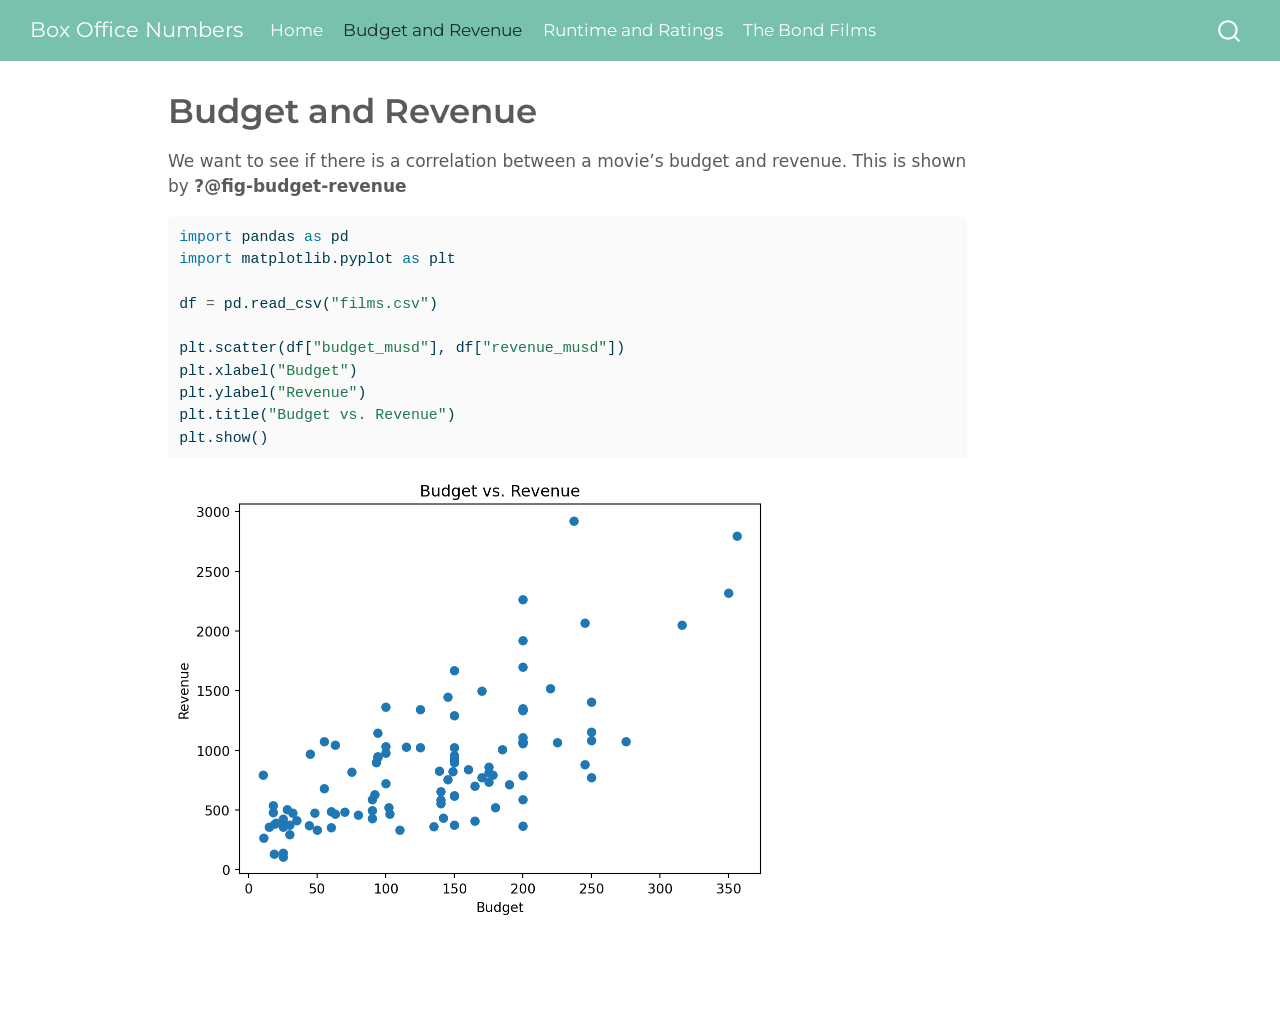
<file: budget-revenue.html>
<!DOCTYPE html>
<html xmlns="http://www.w3.org/1999/xhtml" lang="en" xml:lang="en"><head>

<meta charset="utf-8">
<meta name="generator" content="quarto-1.10.18">

<meta name="viewport" content="width=device-width, initial-scale=1.0, user-scalable=yes">


<title>Budget and Revenue – Box Office Numbers</title>
<style>
/* Default styles provided by pandoc.
** See https://pandoc.org/MANUAL.html#variables-for-html for config info.
*/
span.smallcaps{font-variant: small-caps;}
div.columns{display: flex; gap: 1.5em;}
div.column{flex: auto;}
@media screen {
div.columns{gap: min(4vw, 1.5em);}
div.column{overflow-x: auto;}
}
div.hanging-indent{margin-left: 1.5em; text-indent: -1.5em;}
ul.task-list{list-style: none;}
ul.task-list li input[type="checkbox"] {
  width: 0.8em;
  margin: 0 0.8em 0.2em -1em; /* quarto-specific, see https://github.com/quarto-dev/quarto-cli/issues/4556 */ 
  vertical-align: middle;
}
/* CSS for syntax highlighting */
html { -webkit-text-size-adjust: 100%; }
pre > code.sourceCode { white-space: pre; position: relative; }
pre > code.sourceCode > span { display: inline-block; line-height: 1.25; }
pre > code.sourceCode > span:empty { height: 1.2em; }
.sourceCode { overflow: visible; }
code.sourceCode > span { color: inherit; text-decoration: inherit; }
div.sourceCode { margin: 1em 0; }
pre.sourceCode { margin: 0; }
@media screen {
div.sourceCode { overflow: auto; }
}
@media print {
pre > code.sourceCode { white-space: pre-wrap; }
pre > code.sourceCode > span { text-indent: -5em; padding-left: 5em; }
}
pre.numberSource code
  { counter-reset: source-line 0; }
pre.numberSource code > span
  { position: relative; left: -4em; counter-increment: source-line; }
pre.numberSource code > span > a:first-child::before
  { content: counter(source-line);
    position: relative; left: -1em; text-align: right; vertical-align: baseline;
    border: none; display: inline-block;
    -webkit-touch-callout: none; -webkit-user-select: none;
    -khtml-user-select: none; -moz-user-select: none;
    -ms-user-select: none; user-select: none;
    padding: 0 4px; width: 4em;
  }
pre.numberSource { margin-left: 3em;  padding-left: 4px; }
div.sourceCode
  {   }
@media screen {
pre > code.sourceCode > span > a:first-child::before { text-decoration: underline; }
}
</style>


<script src="site_libs/quarto-nav/quarto-nav.js"></script>
<script src="site_libs/quarto-nav/headroom.min.js"></script>
<script src="site_libs/clipboard/clipboard.min.js"></script>
<script src="site_libs/quarto-search/autocomplete.umd.js"></script>
<script src="site_libs/quarto-search/fuse.min.js"></script>
<script src="site_libs/quarto-search/quarto-search.js"></script>
<meta name="quarto:offset" content="./">
<script src="site_libs/quarto-html/quarto.js" type="module"></script>
<script src="site_libs/quarto-html/tabsets/tabsets.js" type="module"></script>
<script src="site_libs/quarto-html/popper.min.js"></script>
<script src="site_libs/quarto-html/tippy.umd.min.js"></script>
<script src="site_libs/quarto-html/anchor.min.js"></script>
<link href="site_libs/quarto-html/tippy.css" rel="stylesheet">
<link href="site_libs/quarto-html/quarto-syntax-highlighting-64a204ab8560d761af7679ceaba22944.css" rel="stylesheet" id="quarto-text-highlighting-styles">
<script src="site_libs/bootstrap/bootstrap.min.js"></script>
<link href="site_libs/bootstrap/bootstrap-icons.css" rel="stylesheet">
<link href="site_libs/bootstrap/bootstrap-bcce334c4e83decc83f061e3ac6385c0.min.css" rel="stylesheet" append-hash="true" id="quarto-bootstrap" data-mode="light">
<script id="quarto-search-options" type="application/json">{
  "location": "navbar",
  "copy-button": false,
  "collapse-after": 3,
  "panel-placement": "end",
  "type": "overlay",
  "limit": 50,
  "keyboard-shortcut": [
    "f",
    "/",
    "s"
  ],
  "show-item-context": false,
  "language": {
    "search-no-results-text": "No results",
    "search-matching-documents-text": "matching documents",
    "search-copy-link-title": "Copy link to search",
    "search-hide-matches-text": "Hide additional matches",
    "search-more-match-text": "more match in this document",
    "search-more-matches-text": "more matches in this document",
    "search-clear-button-title": "Clear",
    "search-text-placeholder": "",
    "search-detached-cancel-button-title": "Cancel",
    "search-submit-button-title": "Submit",
    "search-label": "Search"
  }
}</script>


<link rel="stylesheet" href="styles.css">
</head>

<body class="nav-fixed quarto-light">

<div id="quarto-search-results"></div>
  <header id="quarto-header" class="headroom fixed-top">
    <nav class="navbar navbar-expand-lg " data-bs-theme="dark">
      <div class="navbar-container container-fluid">
      <div class="navbar-brand-container mx-auto">
    <a class="navbar-brand" href="./index.html">
    <span class="navbar-title">Box Office Numbers</span>
    </a>
  </div>
            <div id="quarto-search" class="" title="Search"></div>
          <button class="navbar-toggler" type="button" data-bs-toggle="collapse" data-bs-target="#navbarCollapse" aria-controls="navbarCollapse" role="menu" aria-expanded="false" aria-label="Toggle navigation" onclick="if (window.quartoToggleHeadroom) { window.quartoToggleHeadroom(); }">
  <span class="navbar-toggler-icon"></span>
</button>
          <div class="collapse navbar-collapse" id="navbarCollapse">
            <ul class="navbar-nav navbar-nav-scroll me-auto">
  <li class="nav-item">
    <a class="nav-link" href="./index.html"> 
<span class="menu-text">Home</span></a>
  </li>  
  <li class="nav-item">
    <a class="nav-link active" href="./budget-revenue.html" aria-current="page"> 
<span class="menu-text">Budget and Revenue</span></a>
  </li>  
  <li class="nav-item">
    <a class="nav-link" href="./runtime-rating.html"> 
<span class="menu-text">Runtime and Ratings</span></a>
  </li>  
  <li class="nav-item">
    <a class="nav-link" href="./bond.html"> 
<span class="menu-text">The Bond Films</span></a>
  </li>  
</ul>
          </div> <!-- /navcollapse -->
            <div class="quarto-navbar-tools">
</div>
      </div> <!-- /container-fluid -->
    </nav>
</header>
<!-- content -->
<div id="quarto-content" class="quarto-container page-columns page-rows-contents page-layout-article page-navbar">
<!-- sidebar -->
<!-- margin-sidebar -->
    <div id="quarto-margin-sidebar" class="sidebar margin-sidebar zindex-bottom">
        
    </div>
<!-- main -->
<main class="content" id="quarto-document-content">

<header id="title-block-header" class="quarto-title-block default">
<div class="quarto-title">
<h1 class="title">Budget and Revenue</h1>
</div>



<div class="quarto-title-meta">

    
  
    
  </div>
  


</header>


<p>We want to see if there is a correlation between a movie’s budget and revenue. This is shown by <strong>?@fig-budget-revenue</strong></p>
<div id="672b8993" class="cell" data-execution_count="1">
<div class="code-copy-outer-scaffold"><div class="sourceCode cell-code" id="cb1"><pre class="sourceCode python code-with-copy"><code class="sourceCode python"><span id="cb1-1"><a href="#cb1-1" aria-hidden="true" tabindex="-1"></a><span class="im">import</span> pandas <span class="im">as</span> pd</span>
<span id="cb1-2"><a href="#cb1-2" aria-hidden="true" tabindex="-1"></a><span class="im">import</span> matplotlib.pyplot <span class="im">as</span> plt</span>
<span id="cb1-3"><a href="#cb1-3" aria-hidden="true" tabindex="-1"></a></span>
<span id="cb1-4"><a href="#cb1-4" aria-hidden="true" tabindex="-1"></a>df <span class="op">=</span> pd.read_csv(<span class="st">"films.csv"</span>)</span>
<span id="cb1-5"><a href="#cb1-5" aria-hidden="true" tabindex="-1"></a></span>
<span id="cb1-6"><a href="#cb1-6" aria-hidden="true" tabindex="-1"></a>plt.scatter(df[<span class="st">"budget_musd"</span>], df[<span class="st">"revenue_musd"</span>])</span>
<span id="cb1-7"><a href="#cb1-7" aria-hidden="true" tabindex="-1"></a>plt.xlabel(<span class="st">"Budget"</span>)</span>
<span id="cb1-8"><a href="#cb1-8" aria-hidden="true" tabindex="-1"></a>plt.ylabel(<span class="st">"Revenue"</span>)</span>
<span id="cb1-9"><a href="#cb1-9" aria-hidden="true" tabindex="-1"></a>plt.title(<span class="st">"Budget vs. Revenue"</span>)</span>
<span id="cb1-10"><a href="#cb1-10" aria-hidden="true" tabindex="-1"></a>plt.show()</span></code></pre></div><button title="Copy to Clipboard" class="code-copy-button"><i class="bi"></i></button></div>
<div class="cell-output cell-output-display">
<div>
<figure class="figure">
<p><img src="budget-revenue_files/figure-html/cell-2-output-1.png" width="602" height="449" class="figure-img"></p>
</figure>
</div>
</div>
</div>



</main> <!-- /main -->
<script id="quarto-html-after-body" type="application/javascript">
  window.document.addEventListener("DOMContentLoaded", function (event) {
    const icon = "";
    const anchorJS = new window.AnchorJS();
    anchorJS.options = {
      placement: 'right',
      icon: icon
    };
    anchorJS.add('.anchored');
    const isCodeAnnotation = (el) => {
      for (const clz of el.classList) {
        if (clz.startsWith('code-annotation-')) {                     
          return true;
        }
      }
      return false;
    }
    const onCopySuccess = function(e) {
      // button target
      const button = e.trigger;
      // don't keep focus
      button.blur();
      // flash "checked"
      button.classList.add('code-copy-button-checked');
      var currentTitle = button.getAttribute("title");
      button.setAttribute("title", "Copied!");
      let tooltip;
      if (window.bootstrap) {
        button.setAttribute("data-bs-toggle", "tooltip");
        button.setAttribute("data-bs-placement", "left");
        button.setAttribute("data-bs-title", "Copied!");
        tooltip = new bootstrap.Tooltip(button, 
          { trigger: "manual", 
            customClass: "code-copy-button-tooltip",
            offset: [0, -8]});
        tooltip.show();    
      }
      setTimeout(function() {
        if (tooltip) {
          tooltip.hide();
          button.removeAttribute("data-bs-title");
          button.removeAttribute("data-bs-toggle");
          button.removeAttribute("data-bs-placement");
        }
        button.setAttribute("title", currentTitle);
        button.classList.remove('code-copy-button-checked');
      }, 1000);
      // clear code selection
      e.clearSelection();
    }
    const getTextToCopy = function(trigger) {
      const outerScaffold = trigger.parentElement.cloneNode(true);
      const codeEl = outerScaffold.querySelector('code');
      for (const childEl of codeEl.children) {
        if (isCodeAnnotation(childEl)) {
          childEl.remove();
        }
      }
      return codeEl.innerText;
    }
    const clipboard = new window.ClipboardJS('.code-copy-button:not([data-in-quarto-modal])', {
      text: getTextToCopy
    });
    clipboard.on('success', onCopySuccess);
    if (window.document.getElementById('quarto-embedded-source-code-modal')) {
      const clipboardModal = new window.ClipboardJS('.code-copy-button[data-in-quarto-modal]', {
        text: getTextToCopy,
        container: window.document.getElementById('quarto-embedded-source-code-modal')
      });
      clipboardModal.on('success', onCopySuccess);
    }
      var localhostRegex = new RegExp(/^(?:http|https):\/\/localhost\:?[0-9]*\//);
      var mailtoRegex = new RegExp(/^mailto:/);
        var filterRegex = new RegExp("https:\/\/alin-peepy6\.github\.io\/datasci350-quiz02\/");
      var isInternal = (href) => {
          return filterRegex.test(href) || localhostRegex.test(href) || mailtoRegex.test(href);
      }
      // Inspect non-navigation links and adorn them if external
     var links = window.document.querySelectorAll('a[href]:not(.nav-link):not(.navbar-brand):not(.toc-action):not(.sidebar-link):not(.sidebar-item-toggle):not(.pagination-link):not(.no-external):not([aria-hidden]):not(.dropdown-item):not(.quarto-navigation-tool):not(.about-link)');
      for (var i=0; i<links.length; i++) {
        const link = links[i];
        if (!isInternal(link.href)) {
          // undo the damage that might have been done by quarto-nav.js in the case of
          // links that we want to consider external
          if (link.dataset.originalHref !== undefined) {
            link.href = link.dataset.originalHref;
          }
        }
      }
    function tippyHover(el, contentFn, onTriggerFn, onUntriggerFn) {
      const config = {
        allowHTML: true,
        maxWidth: 500,
        delay: 100,
        arrow: false,
        appendTo: function(el) {
            return el.parentElement;
        },
        interactive: true,
        interactiveBorder: 10,
        theme: 'quarto',
        placement: 'bottom-start',
      };
      if (contentFn) {
        config.content = contentFn;
      }
      if (onTriggerFn) {
        config.onTrigger = onTriggerFn;
      }
      if (onUntriggerFn) {
        config.onUntrigger = onUntriggerFn;
      }
      window.tippy(el, config); 
    }
    const noterefs = window.document.querySelectorAll('a[role="doc-noteref"]');
    for (var i=0; i<noterefs.length; i++) {
      const ref = noterefs[i];
      tippyHover(ref, function() {
        // use id or data attribute instead here
        let href = ref.getAttribute('data-footnote-href') || ref.getAttribute('href');
        try { href = new URL(href).hash; } catch {}
        const id = href.replace(/^#\/?/, "");
        const note = window.document.getElementById(id);
        if (note) {
          return note.innerHTML;
        } else {
          return "";
        }
      });
    }
    const xrefs = window.document.querySelectorAll('a.quarto-xref');
    const processXRef = (id, note) => {
      // Strip column container classes
      const stripColumnClz = (el) => {
        el.classList.remove("page-full", "page-columns");
        if (el.children) {
          for (const child of el.children) {
            stripColumnClz(child);
          }
        }
      }
      stripColumnClz(note)
      if (id === null || id.startsWith('sec-')) {
        // Special case sections, only their first couple elements
        const container = document.createElement("div");
        if (note.children && note.children.length > 2) {
          container.appendChild(note.children[0].cloneNode(true));
          for (let i = 1; i < note.children.length; i++) {
            const child = note.children[i];
            if (child.tagName === "P" && child.innerText === "") {
              continue;
            } else {
              container.appendChild(child.cloneNode(true));
              break;
            }
          }
          if (window.Quarto?.typesetMath) {
            window.Quarto.typesetMath(container);
          }
          return container.innerHTML
        } else {
          if (window.Quarto?.typesetMath) {
            window.Quarto.typesetMath(note);
          }
          return note.innerHTML;
        }
      } else {
        // Remove any anchor links if they are present
        const anchorLink = note.querySelector('a.anchorjs-link');
        if (anchorLink) {
          anchorLink.remove();
        }
        if (window.Quarto?.typesetMath) {
          window.Quarto.typesetMath(note);
        }
        if (note.classList.contains("callout")) {
          return note.outerHTML;
        } else {
          return note.innerHTML;
        }
      }
    }
    for (var i=0; i<xrefs.length; i++) {
      const xref = xrefs[i];
      tippyHover(xref, undefined, function(instance) {
        instance.disable();
        let url = xref.getAttribute('href');
        let hash = undefined; 
        if (url.startsWith('#')) {
          hash = url;
        } else {
          try { hash = new URL(url).hash; } catch {}
        }
        if (hash) {
          const id = hash.replace(/^#\/?/, "");
          const note = window.document.getElementById(id);
          if (note !== null) {
            try {
              const html = processXRef(id, note.cloneNode(true));
              instance.setContent(html);
            } finally {
              instance.enable();
              instance.show();
            }
          } else {
            // See if we can fetch this
            fetch(url.split('#')[0])
            .then(res => res.text())
            .then(html => {
              const parser = new DOMParser();
              const htmlDoc = parser.parseFromString(html, "text/html");
              const note = htmlDoc.getElementById(id);
              if (note !== null) {
                const html = processXRef(id, note);
                instance.setContent(html);
              } 
            }).finally(() => {
              instance.enable();
              instance.show();
            });
          }
        } else {
          // See if we can fetch a full url (with no hash to target)
          // This is a special case and we should probably do some content thinning / targeting
          fetch(url)
          .then(res => res.text())
          .then(html => {
            const parser = new DOMParser();
            const htmlDoc = parser.parseFromString(html, "text/html");
            const note = htmlDoc.querySelector('main.content');
            if (note !== null) {
              // This should only happen for chapter cross references
              // (since there is no id in the URL)
              // remove the first header
              if (note.children.length > 0 && note.children[0].tagName === "HEADER") {
                note.children[0].remove();
              }
              const html = processXRef(null, note);
              instance.setContent(html);
            } 
          }).finally(() => {
            instance.enable();
            instance.show();
          });
        }
      }, function(instance) {
      });
    }
        let selectedAnnoteEl;
        const selectorForAnnotation = ( cell, annotation) => {
          let cellAttr = 'data-code-cell="' + cell + '"';
          let lineAttr = 'data-code-annotation="' +  annotation + '"';
          const selector = 'span[' + cellAttr + '][' + lineAttr + ']';
          return selector;
        }
        const selectCodeLines = (annoteEl) => {
          const doc = window.document;
          const targetCell = annoteEl.getAttribute("data-target-cell");
          const targetAnnotation = annoteEl.getAttribute("data-target-annotation");
          const annoteSpan = window.document.querySelector(selectorForAnnotation(targetCell, targetAnnotation));
          const lines = annoteSpan.getAttribute("data-code-lines").split(",");
          const lineIds = lines.map((line) => {
            return targetCell + "-" + line;
          })
          let top = null;
          let height = null;
          let parent = null;
          if (lineIds.length > 0) {
              //compute the position of the single el (top and bottom and make a div)
              const el = window.document.getElementById(lineIds[0]);
              top = el.offsetTop;
              height = el.offsetHeight;
              parent = el.parentElement.parentElement;
            if (lineIds.length > 1) {
              const lastEl = window.document.getElementById(lineIds[lineIds.length - 1]);
              const bottom = lastEl.offsetTop + lastEl.offsetHeight;
              height = bottom - top;
            }
            if (top !== null && height !== null && parent !== null) {
              // cook up a div (if necessary) and position it 
              let div = window.document.getElementById("code-annotation-line-highlight");
              if (div === null) {
                div = window.document.createElement("div");
                div.setAttribute("id", "code-annotation-line-highlight");
                div.style.position = 'absolute';
                parent.appendChild(div);
              }
              div.style.top = top - 2 + "px";
              div.style.height = height + 4 + "px";
              div.style.left = 0;
              let gutterDiv = window.document.getElementById("code-annotation-line-highlight-gutter");
              if (gutterDiv === null) {
                gutterDiv = window.document.createElement("div");
                gutterDiv.setAttribute("id", "code-annotation-line-highlight-gutter");
                gutterDiv.style.position = 'absolute';
                const codeCell = window.document.getElementById(targetCell);
                const gutter = codeCell.querySelector('.code-annotation-gutter');
                gutter.appendChild(gutterDiv);
              }
              gutterDiv.style.top = top - 2 + "px";
              gutterDiv.style.height = height + 4 + "px";
            }
            selectedAnnoteEl = annoteEl;
          }
        };
        const unselectCodeLines = () => {
          const elementsIds = ["code-annotation-line-highlight", "code-annotation-line-highlight-gutter"];
          elementsIds.forEach((elId) => {
            const div = window.document.getElementById(elId);
            if (div) {
              div.remove();
            }
          });
          selectedAnnoteEl = undefined;
        };
          // Handle positioning of the toggle
      window.addEventListener(
        "resize",
        throttle(() => {
          elRect = undefined;
          if (selectedAnnoteEl) {
            selectCodeLines(selectedAnnoteEl);
          }
        }, 10)
      );
      function throttle(fn, ms) {
      let throttle = false;
      let timer;
        return (...args) => {
          if(!throttle) { // first call gets through
              fn.apply(this, args);
              throttle = true;
          } else { // all the others get throttled
              if(timer) clearTimeout(timer); // cancel #2
              timer = setTimeout(() => {
                fn.apply(this, args);
                timer = throttle = false;
              }, ms);
          }
        };
      }
        // Attach click handler to the DT
        const annoteDls = window.document.querySelectorAll('dt[data-target-cell]');
        for (const annoteDlNode of annoteDls) {
          annoteDlNode.addEventListener('click', (event) => {
            const clickedEl = event.target;
            if (clickedEl !== selectedAnnoteEl) {
              unselectCodeLines();
              const activeEl = window.document.querySelector('dt[data-target-cell].code-annotation-active');
              if (activeEl) {
                activeEl.classList.remove('code-annotation-active');
              }
              selectCodeLines(clickedEl);
              clickedEl.classList.add('code-annotation-active');
            } else {
              // Unselect the line
              unselectCodeLines();
              clickedEl.classList.remove('code-annotation-active');
            }
          });
        }
    const findCites = (el) => {
      const parentEl = el.parentElement;
      if (parentEl) {
        const cites = parentEl.dataset.cites;
        if (cites) {
          return {
            el,
            cites: cites.split(' ')
          };
        } else {
          return findCites(el.parentElement)
        }
      } else {
        return undefined;
      }
    };
    var bibliorefs = window.document.querySelectorAll('a[role="doc-biblioref"]');
    for (var i=0; i<bibliorefs.length; i++) {
      const ref = bibliorefs[i];
      const citeInfo = findCites(ref);
      if (citeInfo) {
        tippyHover(citeInfo.el, function() {
          var popup = window.document.createElement('div');
          citeInfo.cites.forEach(function(cite) {
            var citeDiv = window.document.createElement('div');
            citeDiv.classList.add('hanging-indent');
            citeDiv.classList.add('csl-entry');
            var biblioDiv = window.document.getElementById('ref-' + cite);
            if (biblioDiv) {
              citeDiv.innerHTML = biblioDiv.innerHTML;
            }
            popup.appendChild(citeDiv);
          });
          return popup.innerHTML;
        });
      }
    }
  });
  </script>
</div> <!-- /content -->




</body></html>
</file>
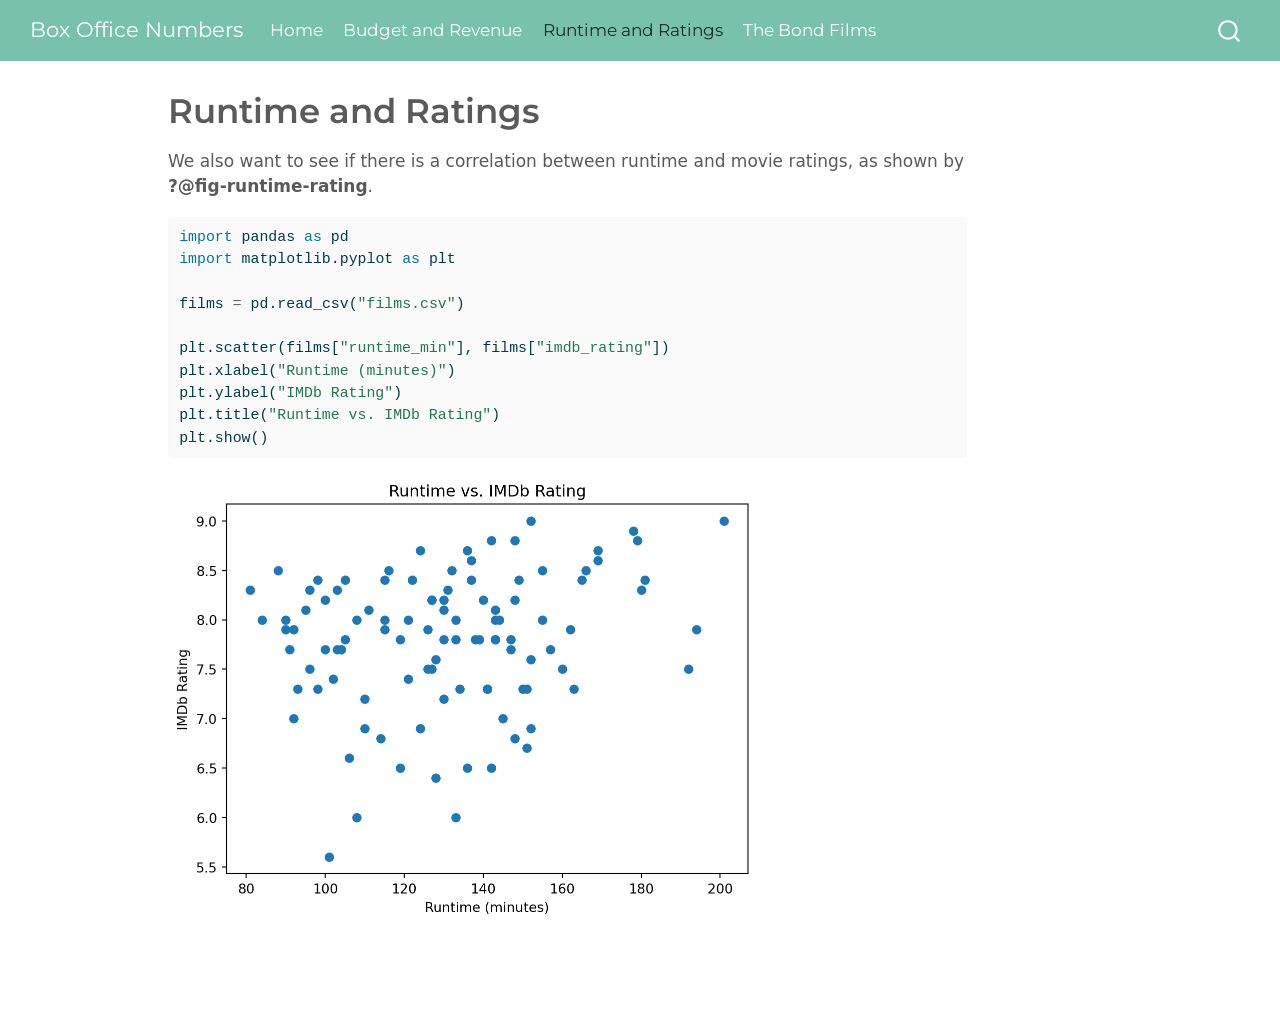
<file: runtime-rating.html>
<!DOCTYPE html>
<html xmlns="http://www.w3.org/1999/xhtml" lang="en" xml:lang="en"><head>

<meta charset="utf-8">
<meta name="generator" content="quarto-1.10.18">

<meta name="viewport" content="width=device-width, initial-scale=1.0, user-scalable=yes">


<title>Runtime and Ratings – Box Office Numbers</title>
<style>
/* Default styles provided by pandoc.
** See https://pandoc.org/MANUAL.html#variables-for-html for config info.
*/
span.smallcaps{font-variant: small-caps;}
div.columns{display: flex; gap: 1.5em;}
div.column{flex: auto;}
@media screen {
div.columns{gap: min(4vw, 1.5em);}
div.column{overflow-x: auto;}
}
div.hanging-indent{margin-left: 1.5em; text-indent: -1.5em;}
ul.task-list{list-style: none;}
ul.task-list li input[type="checkbox"] {
  width: 0.8em;
  margin: 0 0.8em 0.2em -1em; /* quarto-specific, see https://github.com/quarto-dev/quarto-cli/issues/4556 */ 
  vertical-align: middle;
}
/* CSS for syntax highlighting */
html { -webkit-text-size-adjust: 100%; }
pre > code.sourceCode { white-space: pre; position: relative; }
pre > code.sourceCode > span { display: inline-block; line-height: 1.25; }
pre > code.sourceCode > span:empty { height: 1.2em; }
.sourceCode { overflow: visible; }
code.sourceCode > span { color: inherit; text-decoration: inherit; }
div.sourceCode { margin: 1em 0; }
pre.sourceCode { margin: 0; }
@media screen {
div.sourceCode { overflow: auto; }
}
@media print {
pre > code.sourceCode { white-space: pre-wrap; }
pre > code.sourceCode > span { text-indent: -5em; padding-left: 5em; }
}
pre.numberSource code
  { counter-reset: source-line 0; }
pre.numberSource code > span
  { position: relative; left: -4em; counter-increment: source-line; }
pre.numberSource code > span > a:first-child::before
  { content: counter(source-line);
    position: relative; left: -1em; text-align: right; vertical-align: baseline;
    border: none; display: inline-block;
    -webkit-touch-callout: none; -webkit-user-select: none;
    -khtml-user-select: none; -moz-user-select: none;
    -ms-user-select: none; user-select: none;
    padding: 0 4px; width: 4em;
  }
pre.numberSource { margin-left: 3em;  padding-left: 4px; }
div.sourceCode
  {   }
@media screen {
pre > code.sourceCode > span > a:first-child::before { text-decoration: underline; }
}
</style>


<script src="site_libs/quarto-nav/quarto-nav.js"></script>
<script src="site_libs/quarto-nav/headroom.min.js"></script>
<script src="site_libs/clipboard/clipboard.min.js"></script>
<script src="site_libs/quarto-search/autocomplete.umd.js"></script>
<script src="site_libs/quarto-search/fuse.min.js"></script>
<script src="site_libs/quarto-search/quarto-search.js"></script>
<meta name="quarto:offset" content="./">
<script src="site_libs/quarto-html/quarto.js" type="module"></script>
<script src="site_libs/quarto-html/tabsets/tabsets.js" type="module"></script>
<script src="site_libs/quarto-html/popper.min.js"></script>
<script src="site_libs/quarto-html/tippy.umd.min.js"></script>
<script src="site_libs/quarto-html/anchor.min.js"></script>
<link href="site_libs/quarto-html/tippy.css" rel="stylesheet">
<link href="site_libs/quarto-html/quarto-syntax-highlighting-64a204ab8560d761af7679ceaba22944.css" rel="stylesheet" id="quarto-text-highlighting-styles">
<script src="site_libs/bootstrap/bootstrap.min.js"></script>
<link href="site_libs/bootstrap/bootstrap-icons.css" rel="stylesheet">
<link href="site_libs/bootstrap/bootstrap-bcce334c4e83decc83f061e3ac6385c0.min.css" rel="stylesheet" append-hash="true" id="quarto-bootstrap" data-mode="light">
<script id="quarto-search-options" type="application/json">{
  "location": "navbar",
  "copy-button": false,
  "collapse-after": 3,
  "panel-placement": "end",
  "type": "overlay",
  "limit": 50,
  "keyboard-shortcut": [
    "f",
    "/",
    "s"
  ],
  "show-item-context": false,
  "language": {
    "search-no-results-text": "No results",
    "search-matching-documents-text": "matching documents",
    "search-copy-link-title": "Copy link to search",
    "search-hide-matches-text": "Hide additional matches",
    "search-more-match-text": "more match in this document",
    "search-more-matches-text": "more matches in this document",
    "search-clear-button-title": "Clear",
    "search-text-placeholder": "",
    "search-detached-cancel-button-title": "Cancel",
    "search-submit-button-title": "Submit",
    "search-label": "Search"
  }
}</script>


<link rel="stylesheet" href="styles.css">
</head>

<body class="nav-fixed quarto-light">

<div id="quarto-search-results"></div>
  <header id="quarto-header" class="headroom fixed-top">
    <nav class="navbar navbar-expand-lg " data-bs-theme="dark">
      <div class="navbar-container container-fluid">
      <div class="navbar-brand-container mx-auto">
    <a class="navbar-brand" href="./index.html">
    <span class="navbar-title">Box Office Numbers</span>
    </a>
  </div>
            <div id="quarto-search" class="" title="Search"></div>
          <button class="navbar-toggler" type="button" data-bs-toggle="collapse" data-bs-target="#navbarCollapse" aria-controls="navbarCollapse" role="menu" aria-expanded="false" aria-label="Toggle navigation" onclick="if (window.quartoToggleHeadroom) { window.quartoToggleHeadroom(); }">
  <span class="navbar-toggler-icon"></span>
</button>
          <div class="collapse navbar-collapse" id="navbarCollapse">
            <ul class="navbar-nav navbar-nav-scroll me-auto">
  <li class="nav-item">
    <a class="nav-link" href="./index.html"> 
<span class="menu-text">Home</span></a>
  </li>  
  <li class="nav-item">
    <a class="nav-link" href="./budget-revenue.html"> 
<span class="menu-text">Budget and Revenue</span></a>
  </li>  
  <li class="nav-item">
    <a class="nav-link active" href="./runtime-rating.html" aria-current="page"> 
<span class="menu-text">Runtime and Ratings</span></a>
  </li>  
  <li class="nav-item">
    <a class="nav-link" href="./bond.html"> 
<span class="menu-text">The Bond Films</span></a>
  </li>  
</ul>
          </div> <!-- /navcollapse -->
            <div class="quarto-navbar-tools">
</div>
      </div> <!-- /container-fluid -->
    </nav>
</header>
<!-- content -->
<div id="quarto-content" class="quarto-container page-columns page-rows-contents page-layout-article page-navbar">
<!-- sidebar -->
<!-- margin-sidebar -->
    <div id="quarto-margin-sidebar" class="sidebar margin-sidebar zindex-bottom">
        
    </div>
<!-- main -->
<main class="content" id="quarto-document-content">

<header id="title-block-header" class="quarto-title-block default">
<div class="quarto-title">
<h1 class="title">Runtime and Ratings</h1>
</div>



<div class="quarto-title-meta">

    
  
    
  </div>
  


</header>


<p>We also want to see if there is a correlation between runtime and movie ratings, as shown by <strong>?@fig-runtime-rating</strong>.</p>
<div id="5af99bf5" class="cell" data-execution_count="1">
<div class="code-copy-outer-scaffold"><div class="sourceCode cell-code" id="cb1"><pre class="sourceCode python code-with-copy"><code class="sourceCode python"><span id="cb1-1"><a href="#cb1-1" aria-hidden="true" tabindex="-1"></a><span class="im">import</span> pandas <span class="im">as</span> pd</span>
<span id="cb1-2"><a href="#cb1-2" aria-hidden="true" tabindex="-1"></a><span class="im">import</span> matplotlib.pyplot <span class="im">as</span> plt</span>
<span id="cb1-3"><a href="#cb1-3" aria-hidden="true" tabindex="-1"></a></span>
<span id="cb1-4"><a href="#cb1-4" aria-hidden="true" tabindex="-1"></a>films <span class="op">=</span> pd.read_csv(<span class="st">"films.csv"</span>)</span>
<span id="cb1-5"><a href="#cb1-5" aria-hidden="true" tabindex="-1"></a></span>
<span id="cb1-6"><a href="#cb1-6" aria-hidden="true" tabindex="-1"></a>plt.scatter(films[<span class="st">"runtime_min"</span>], films[<span class="st">"imdb_rating"</span>])</span>
<span id="cb1-7"><a href="#cb1-7" aria-hidden="true" tabindex="-1"></a>plt.xlabel(<span class="st">"Runtime (minutes)"</span>)</span>
<span id="cb1-8"><a href="#cb1-8" aria-hidden="true" tabindex="-1"></a>plt.ylabel(<span class="st">"IMDb Rating"</span>)</span>
<span id="cb1-9"><a href="#cb1-9" aria-hidden="true" tabindex="-1"></a>plt.title(<span class="st">"Runtime vs. IMDb Rating"</span>)</span>
<span id="cb1-10"><a href="#cb1-10" aria-hidden="true" tabindex="-1"></a>plt.show()</span></code></pre></div><button title="Copy to Clipboard" class="code-copy-button"><i class="bi"></i></button></div>
<div class="cell-output cell-output-display">
<div>
<figure class="figure">
<p><img src="runtime-rating_files/figure-html/cell-2-output-1.png" width="589" height="449" class="figure-img"></p>
</figure>
</div>
</div>
</div>



</main> <!-- /main -->
<script id="quarto-html-after-body" type="application/javascript">
  window.document.addEventListener("DOMContentLoaded", function (event) {
    const icon = "";
    const anchorJS = new window.AnchorJS();
    anchorJS.options = {
      placement: 'right',
      icon: icon
    };
    anchorJS.add('.anchored');
    const isCodeAnnotation = (el) => {
      for (const clz of el.classList) {
        if (clz.startsWith('code-annotation-')) {                     
          return true;
        }
      }
      return false;
    }
    const onCopySuccess = function(e) {
      // button target
      const button = e.trigger;
      // don't keep focus
      button.blur();
      // flash "checked"
      button.classList.add('code-copy-button-checked');
      var currentTitle = button.getAttribute("title");
      button.setAttribute("title", "Copied!");
      let tooltip;
      if (window.bootstrap) {
        button.setAttribute("data-bs-toggle", "tooltip");
        button.setAttribute("data-bs-placement", "left");
        button.setAttribute("data-bs-title", "Copied!");
        tooltip = new bootstrap.Tooltip(button, 
          { trigger: "manual", 
            customClass: "code-copy-button-tooltip",
            offset: [0, -8]});
        tooltip.show();    
      }
      setTimeout(function() {
        if (tooltip) {
          tooltip.hide();
          button.removeAttribute("data-bs-title");
          button.removeAttribute("data-bs-toggle");
          button.removeAttribute("data-bs-placement");
        }
        button.setAttribute("title", currentTitle);
        button.classList.remove('code-copy-button-checked');
      }, 1000);
      // clear code selection
      e.clearSelection();
    }
    const getTextToCopy = function(trigger) {
      const outerScaffold = trigger.parentElement.cloneNode(true);
      const codeEl = outerScaffold.querySelector('code');
      for (const childEl of codeEl.children) {
        if (isCodeAnnotation(childEl)) {
          childEl.remove();
        }
      }
      return codeEl.innerText;
    }
    const clipboard = new window.ClipboardJS('.code-copy-button:not([data-in-quarto-modal])', {
      text: getTextToCopy
    });
    clipboard.on('success', onCopySuccess);
    if (window.document.getElementById('quarto-embedded-source-code-modal')) {
      const clipboardModal = new window.ClipboardJS('.code-copy-button[data-in-quarto-modal]', {
        text: getTextToCopy,
        container: window.document.getElementById('quarto-embedded-source-code-modal')
      });
      clipboardModal.on('success', onCopySuccess);
    }
      var localhostRegex = new RegExp(/^(?:http|https):\/\/localhost\:?[0-9]*\//);
      var mailtoRegex = new RegExp(/^mailto:/);
        var filterRegex = new RegExp("https:\/\/alin-peepy6\.github\.io\/datasci350-quiz02\/");
      var isInternal = (href) => {
          return filterRegex.test(href) || localhostRegex.test(href) || mailtoRegex.test(href);
      }
      // Inspect non-navigation links and adorn them if external
     var links = window.document.querySelectorAll('a[href]:not(.nav-link):not(.navbar-brand):not(.toc-action):not(.sidebar-link):not(.sidebar-item-toggle):not(.pagination-link):not(.no-external):not([aria-hidden]):not(.dropdown-item):not(.quarto-navigation-tool):not(.about-link)');
      for (var i=0; i<links.length; i++) {
        const link = links[i];
        if (!isInternal(link.href)) {
          // undo the damage that might have been done by quarto-nav.js in the case of
          // links that we want to consider external
          if (link.dataset.originalHref !== undefined) {
            link.href = link.dataset.originalHref;
          }
        }
      }
    function tippyHover(el, contentFn, onTriggerFn, onUntriggerFn) {
      const config = {
        allowHTML: true,
        maxWidth: 500,
        delay: 100,
        arrow: false,
        appendTo: function(el) {
            return el.parentElement;
        },
        interactive: true,
        interactiveBorder: 10,
        theme: 'quarto',
        placement: 'bottom-start',
      };
      if (contentFn) {
        config.content = contentFn;
      }
      if (onTriggerFn) {
        config.onTrigger = onTriggerFn;
      }
      if (onUntriggerFn) {
        config.onUntrigger = onUntriggerFn;
      }
      window.tippy(el, config); 
    }
    const noterefs = window.document.querySelectorAll('a[role="doc-noteref"]');
    for (var i=0; i<noterefs.length; i++) {
      const ref = noterefs[i];
      tippyHover(ref, function() {
        // use id or data attribute instead here
        let href = ref.getAttribute('data-footnote-href') || ref.getAttribute('href');
        try { href = new URL(href).hash; } catch {}
        const id = href.replace(/^#\/?/, "");
        const note = window.document.getElementById(id);
        if (note) {
          return note.innerHTML;
        } else {
          return "";
        }
      });
    }
    const xrefs = window.document.querySelectorAll('a.quarto-xref');
    const processXRef = (id, note) => {
      // Strip column container classes
      const stripColumnClz = (el) => {
        el.classList.remove("page-full", "page-columns");
        if (el.children) {
          for (const child of el.children) {
            stripColumnClz(child);
          }
        }
      }
      stripColumnClz(note)
      if (id === null || id.startsWith('sec-')) {
        // Special case sections, only their first couple elements
        const container = document.createElement("div");
        if (note.children && note.children.length > 2) {
          container.appendChild(note.children[0].cloneNode(true));
          for (let i = 1; i < note.children.length; i++) {
            const child = note.children[i];
            if (child.tagName === "P" && child.innerText === "") {
              continue;
            } else {
              container.appendChild(child.cloneNode(true));
              break;
            }
          }
          if (window.Quarto?.typesetMath) {
            window.Quarto.typesetMath(container);
          }
          return container.innerHTML
        } else {
          if (window.Quarto?.typesetMath) {
            window.Quarto.typesetMath(note);
          }
          return note.innerHTML;
        }
      } else {
        // Remove any anchor links if they are present
        const anchorLink = note.querySelector('a.anchorjs-link');
        if (anchorLink) {
          anchorLink.remove();
        }
        if (window.Quarto?.typesetMath) {
          window.Quarto.typesetMath(note);
        }
        if (note.classList.contains("callout")) {
          return note.outerHTML;
        } else {
          return note.innerHTML;
        }
      }
    }
    for (var i=0; i<xrefs.length; i++) {
      const xref = xrefs[i];
      tippyHover(xref, undefined, function(instance) {
        instance.disable();
        let url = xref.getAttribute('href');
        let hash = undefined; 
        if (url.startsWith('#')) {
          hash = url;
        } else {
          try { hash = new URL(url).hash; } catch {}
        }
        if (hash) {
          const id = hash.replace(/^#\/?/, "");
          const note = window.document.getElementById(id);
          if (note !== null) {
            try {
              const html = processXRef(id, note.cloneNode(true));
              instance.setContent(html);
            } finally {
              instance.enable();
              instance.show();
            }
          } else {
            // See if we can fetch this
            fetch(url.split('#')[0])
            .then(res => res.text())
            .then(html => {
              const parser = new DOMParser();
              const htmlDoc = parser.parseFromString(html, "text/html");
              const note = htmlDoc.getElementById(id);
              if (note !== null) {
                const html = processXRef(id, note);
                instance.setContent(html);
              } 
            }).finally(() => {
              instance.enable();
              instance.show();
            });
          }
        } else {
          // See if we can fetch a full url (with no hash to target)
          // This is a special case and we should probably do some content thinning / targeting
          fetch(url)
          .then(res => res.text())
          .then(html => {
            const parser = new DOMParser();
            const htmlDoc = parser.parseFromString(html, "text/html");
            const note = htmlDoc.querySelector('main.content');
            if (note !== null) {
              // This should only happen for chapter cross references
              // (since there is no id in the URL)
              // remove the first header
              if (note.children.length > 0 && note.children[0].tagName === "HEADER") {
                note.children[0].remove();
              }
              const html = processXRef(null, note);
              instance.setContent(html);
            } 
          }).finally(() => {
            instance.enable();
            instance.show();
          });
        }
      }, function(instance) {
      });
    }
        let selectedAnnoteEl;
        const selectorForAnnotation = ( cell, annotation) => {
          let cellAttr = 'data-code-cell="' + cell + '"';
          let lineAttr = 'data-code-annotation="' +  annotation + '"';
          const selector = 'span[' + cellAttr + '][' + lineAttr + ']';
          return selector;
        }
        const selectCodeLines = (annoteEl) => {
          const doc = window.document;
          const targetCell = annoteEl.getAttribute("data-target-cell");
          const targetAnnotation = annoteEl.getAttribute("data-target-annotation");
          const annoteSpan = window.document.querySelector(selectorForAnnotation(targetCell, targetAnnotation));
          const lines = annoteSpan.getAttribute("data-code-lines").split(",");
          const lineIds = lines.map((line) => {
            return targetCell + "-" + line;
          })
          let top = null;
          let height = null;
          let parent = null;
          if (lineIds.length > 0) {
              //compute the position of the single el (top and bottom and make a div)
              const el = window.document.getElementById(lineIds[0]);
              top = el.offsetTop;
              height = el.offsetHeight;
              parent = el.parentElement.parentElement;
            if (lineIds.length > 1) {
              const lastEl = window.document.getElementById(lineIds[lineIds.length - 1]);
              const bottom = lastEl.offsetTop + lastEl.offsetHeight;
              height = bottom - top;
            }
            if (top !== null && height !== null && parent !== null) {
              // cook up a div (if necessary) and position it 
              let div = window.document.getElementById("code-annotation-line-highlight");
              if (div === null) {
                div = window.document.createElement("div");
                div.setAttribute("id", "code-annotation-line-highlight");
                div.style.position = 'absolute';
                parent.appendChild(div);
              }
              div.style.top = top - 2 + "px";
              div.style.height = height + 4 + "px";
              div.style.left = 0;
              let gutterDiv = window.document.getElementById("code-annotation-line-highlight-gutter");
              if (gutterDiv === null) {
                gutterDiv = window.document.createElement("div");
                gutterDiv.setAttribute("id", "code-annotation-line-highlight-gutter");
                gutterDiv.style.position = 'absolute';
                const codeCell = window.document.getElementById(targetCell);
                const gutter = codeCell.querySelector('.code-annotation-gutter');
                gutter.appendChild(gutterDiv);
              }
              gutterDiv.style.top = top - 2 + "px";
              gutterDiv.style.height = height + 4 + "px";
            }
            selectedAnnoteEl = annoteEl;
          }
        };
        const unselectCodeLines = () => {
          const elementsIds = ["code-annotation-line-highlight", "code-annotation-line-highlight-gutter"];
          elementsIds.forEach((elId) => {
            const div = window.document.getElementById(elId);
            if (div) {
              div.remove();
            }
          });
          selectedAnnoteEl = undefined;
        };
          // Handle positioning of the toggle
      window.addEventListener(
        "resize",
        throttle(() => {
          elRect = undefined;
          if (selectedAnnoteEl) {
            selectCodeLines(selectedAnnoteEl);
          }
        }, 10)
      );
      function throttle(fn, ms) {
      let throttle = false;
      let timer;
        return (...args) => {
          if(!throttle) { // first call gets through
              fn.apply(this, args);
              throttle = true;
          } else { // all the others get throttled
              if(timer) clearTimeout(timer); // cancel #2
              timer = setTimeout(() => {
                fn.apply(this, args);
                timer = throttle = false;
              }, ms);
          }
        };
      }
        // Attach click handler to the DT
        const annoteDls = window.document.querySelectorAll('dt[data-target-cell]');
        for (const annoteDlNode of annoteDls) {
          annoteDlNode.addEventListener('click', (event) => {
            const clickedEl = event.target;
            if (clickedEl !== selectedAnnoteEl) {
              unselectCodeLines();
              const activeEl = window.document.querySelector('dt[data-target-cell].code-annotation-active');
              if (activeEl) {
                activeEl.classList.remove('code-annotation-active');
              }
              selectCodeLines(clickedEl);
              clickedEl.classList.add('code-annotation-active');
            } else {
              // Unselect the line
              unselectCodeLines();
              clickedEl.classList.remove('code-annotation-active');
            }
          });
        }
    const findCites = (el) => {
      const parentEl = el.parentElement;
      if (parentEl) {
        const cites = parentEl.dataset.cites;
        if (cites) {
          return {
            el,
            cites: cites.split(' ')
          };
        } else {
          return findCites(el.parentElement)
        }
      } else {
        return undefined;
      }
    };
    var bibliorefs = window.document.querySelectorAll('a[role="doc-biblioref"]');
    for (var i=0; i<bibliorefs.length; i++) {
      const ref = bibliorefs[i];
      const citeInfo = findCites(ref);
      if (citeInfo) {
        tippyHover(citeInfo.el, function() {
          var popup = window.document.createElement('div');
          citeInfo.cites.forEach(function(cite) {
            var citeDiv = window.document.createElement('div');
            citeDiv.classList.add('hanging-indent');
            citeDiv.classList.add('csl-entry');
            var biblioDiv = window.document.getElementById('ref-' + cite);
            if (biblioDiv) {
              citeDiv.innerHTML = biblioDiv.innerHTML;
            }
            popup.appendChild(citeDiv);
          });
          return popup.innerHTML;
        });
      }
    }
  });
  </script>
</div> <!-- /content -->




</body></html>
</file>
<file: site_libs/quarto-html/tippy.css>
.tippy-box[data-animation=fade][data-state=hidden]{opacity:0}[data-tippy-root]{max-width:calc(100vw - 10px)}.tippy-box{position:relative;background-color:#333;color:#fff;border-radius:4px;font-size:14px;line-height:1.4;white-space:normal;outline:0;transition-property:transform,visibility,opacity}.tippy-box[data-placement^=top]>.tippy-arrow{bottom:0}.tippy-box[data-placement^=top]>.tippy-arrow:before{bottom:-7px;left:0;border-width:8px 8px 0;border-top-color:initial;transform-origin:center top}.tippy-box[data-placement^=bottom]>.tippy-arrow{top:0}.tippy-box[data-placement^=bottom]>.tippy-arrow:before{top:-7px;left:0;border-width:0 8px 8px;border-bottom-color:initial;transform-origin:center bottom}.tippy-box[data-placement^=left]>.tippy-arrow{right:0}.tippy-box[data-placement^=left]>.tippy-arrow:before{border-width:8px 0 8px 8px;border-left-color:initial;right:-7px;transform-origin:center left}.tippy-box[data-placement^=right]>.tippy-arrow{left:0}.tippy-box[data-placement^=right]>.tippy-arrow:before{left:-7px;border-width:8px 8px 8px 0;border-right-color:initial;transform-origin:center right}.tippy-box[data-inertia][data-state=visible]{transition-timing-function:cubic-bezier(.54,1.5,.38,1.11)}.tippy-arrow{width:16px;height:16px;color:#333}.tippy-arrow:before{content:"";position:absolute;border-color:transparent;border-style:solid}.tippy-content{position:relative;padding:5px 9px;z-index:1}
</file>
<file: site_libs/quarto-html/quarto-syntax-highlighting-64a204ab8560d761af7679ceaba22944.css>
/* quarto syntax highlight colors */
:root {
  --quarto-hl-ot-color: #003B4F;
  --quarto-hl-at-color: #657422;
  --quarto-hl-ss-color: #20794D;
  --quarto-hl-an-color: #5E5E5E;
  --quarto-hl-fu-color: #4758AB;
  --quarto-hl-st-color: #20794D;
  --quarto-hl-cf-color: #003B4F;
  --quarto-hl-op-color: #5E5E5E;
  --quarto-hl-er-color: #AD0000;
  --quarto-hl-bn-color: #AD0000;
  --quarto-hl-al-color: #AD0000;
  --quarto-hl-va-color: #111111;
  --quarto-hl-bu-color: inherit;
  --quarto-hl-ex-color: inherit;
  --quarto-hl-pp-color: #AD0000;
  --quarto-hl-in-color: #5E5E5E;
  --quarto-hl-vs-color: #20794D;
  --quarto-hl-wa-color: #5E5E5E;
  --quarto-hl-do-color: #5E5E5E;
  --quarto-hl-im-color: #00769E;
  --quarto-hl-ch-color: #20794D;
  --quarto-hl-dt-color: #AD0000;
  --quarto-hl-fl-color: #AD0000;
  --quarto-hl-co-color: #5E5E5E;
  --quarto-hl-cv-color: #5E5E5E;
  --quarto-hl-cn-color: #8f5902;
  --quarto-hl-sc-color: #5E5E5E;
  --quarto-hl-dv-color: #AD0000;
  --quarto-hl-kw-color: #003B4F;
}

/* other quarto variables */
:root {
  --quarto-font-monospace: SFMono-Regular, Menlo, Monaco, Consolas, "Liberation Mono", "Courier New", monospace;
}

/* syntax highlight based on Pandoc's rules */
pre > code.sourceCode > span {
  color: #003B4F;
}

code.sourceCode > span {
  color: #003B4F;
}

div.sourceCode,
div.sourceCode pre.sourceCode {
  color: #003B4F;
}

/* Normal */
code span {
  color: #003B4F;
}

/* Alert */
code span.al {
  color: #AD0000;
  font-style: inherit;
}

/* Annotation */
code span.an {
  color: #5E5E5E;
  font-style: inherit;
}

/* Attribute */
code span.at {
  color: #657422;
  font-style: inherit;
}

/* BaseN */
code span.bn {
  color: #AD0000;
  font-style: inherit;
}

/* BuiltIn */
code span.bu {
  font-style: inherit;
}

/* ControlFlow */
code span.cf {
  color: #003B4F;
  font-weight: bold;
  font-style: inherit;
}

/* Char */
code span.ch {
  color: #20794D;
  font-style: inherit;
}

/* Constant */
code span.cn {
  color: #8f5902;
  font-style: inherit;
}

/* Comment */
code span.co {
  color: #5E5E5E;
  font-style: inherit;
}

/* CommentVar */
code span.cv {
  color: #5E5E5E;
  font-style: italic;
}

/* Documentation */
code span.do {
  color: #5E5E5E;
  font-style: italic;
}

/* DataType */
code span.dt {
  color: #AD0000;
  font-style: inherit;
}

/* DecVal */
code span.dv {
  color: #AD0000;
  font-style: inherit;
}

/* Error */
code span.er {
  color: #AD0000;
  font-style: inherit;
}

/* Extension */
code span.ex {
  font-style: inherit;
}

/* Float */
code span.fl {
  color: #AD0000;
  font-style: inherit;
}

/* Function */
code span.fu {
  color: #4758AB;
  font-style: inherit;
}

/* Import */
code span.im {
  color: #00769E;
  font-style: inherit;
}

/* Information */
code span.in {
  color: #5E5E5E;
  font-style: inherit;
}

/* Keyword */
code span.kw {
  color: #003B4F;
  font-weight: bold;
  font-style: inherit;
}

/* Operator */
code span.op {
  color: #5E5E5E;
  font-style: inherit;
}

/* Other */
code span.ot {
  color: #003B4F;
  font-style: inherit;
}

/* Preprocessor */
code span.pp {
  color: #AD0000;
  font-style: inherit;
}

/* SpecialChar */
code span.sc {
  color: #5E5E5E;
  font-style: inherit;
}

/* SpecialString */
code span.ss {
  color: #20794D;
  font-style: inherit;
}

/* String */
code span.st {
  color: #20794D;
  font-style: inherit;
}

/* Variable */
code span.va {
  color: #111111;
  font-style: inherit;
}

/* VerbatimString */
code span.vs {
  color: #20794D;
  font-style: inherit;
}

/* Warning */
code span.wa {
  color: #5E5E5E;
  font-style: italic;
}

.prevent-inlining {
  content: "</";
}

/*# sourceMappingURL=9d8d5bb603a83b8298b89080a598c93b.css.map */
</file>
<file: styles.css>
/* css styles */
</file>
